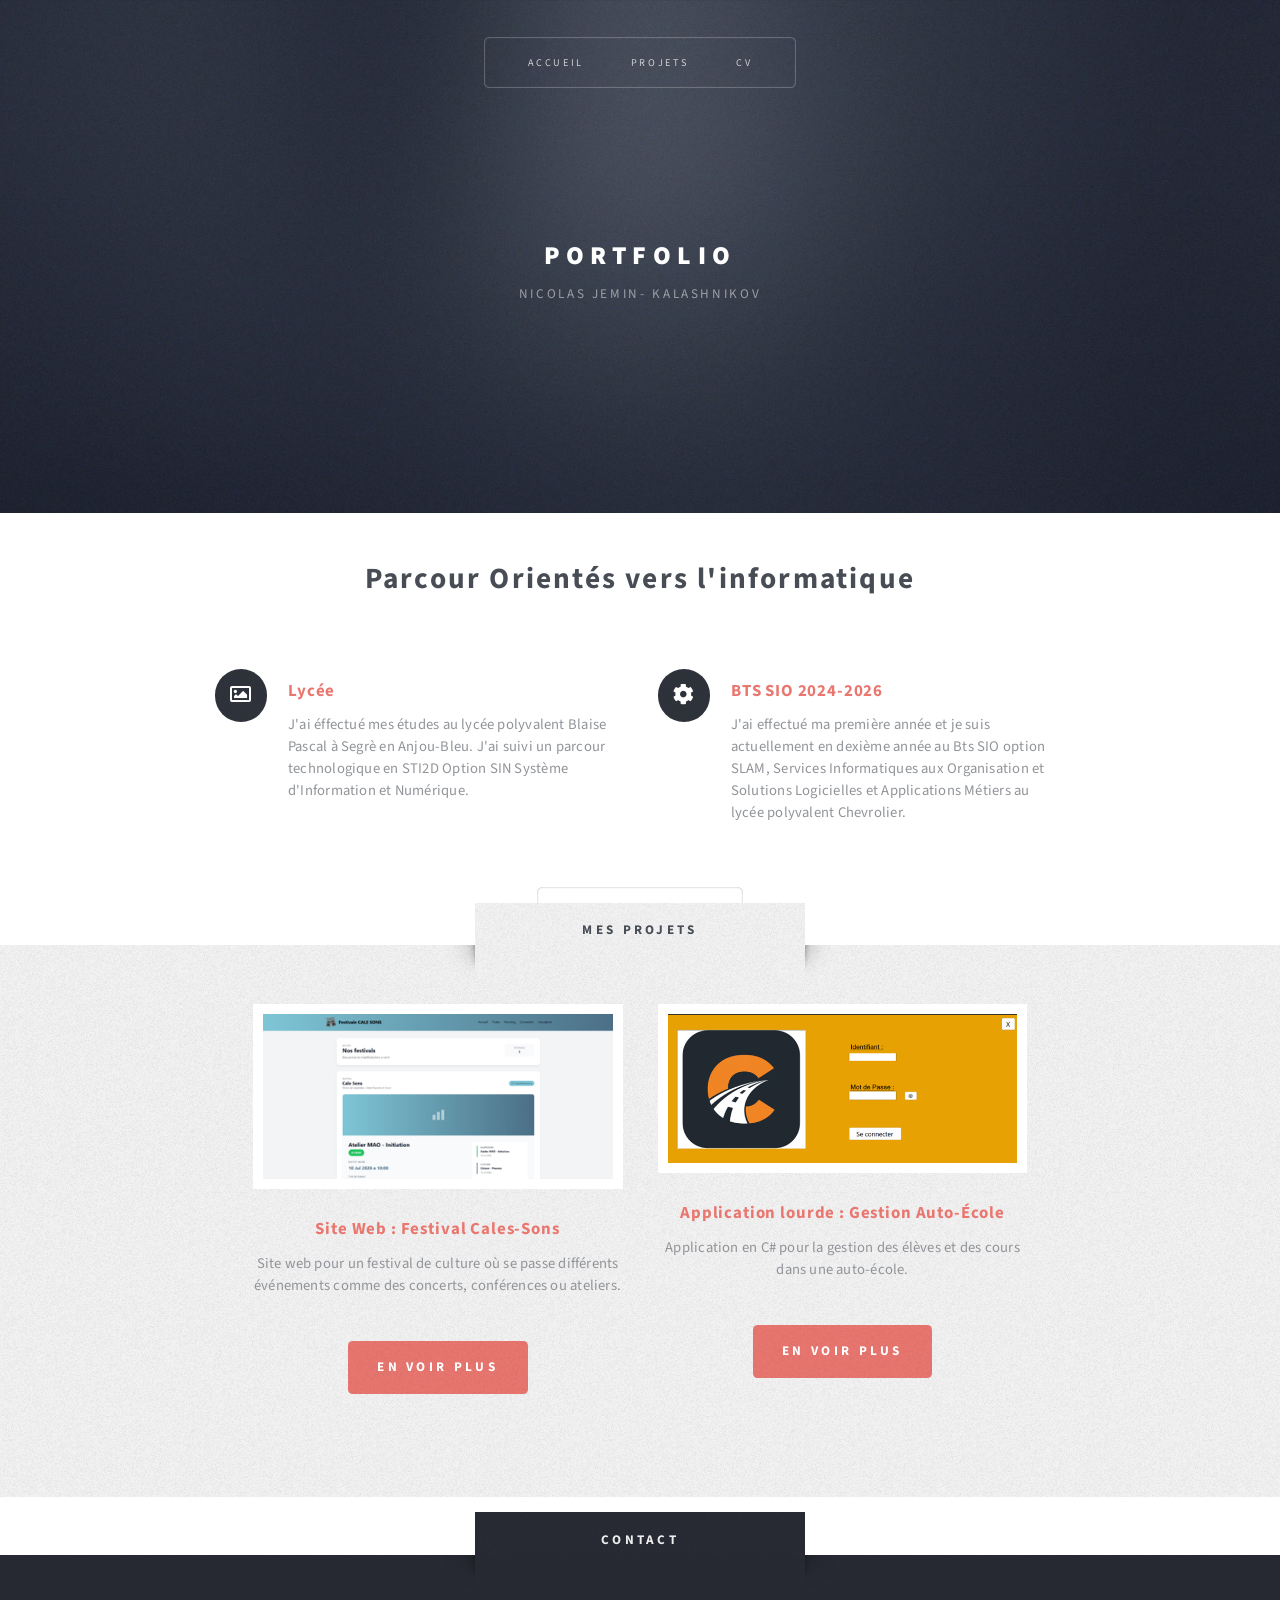
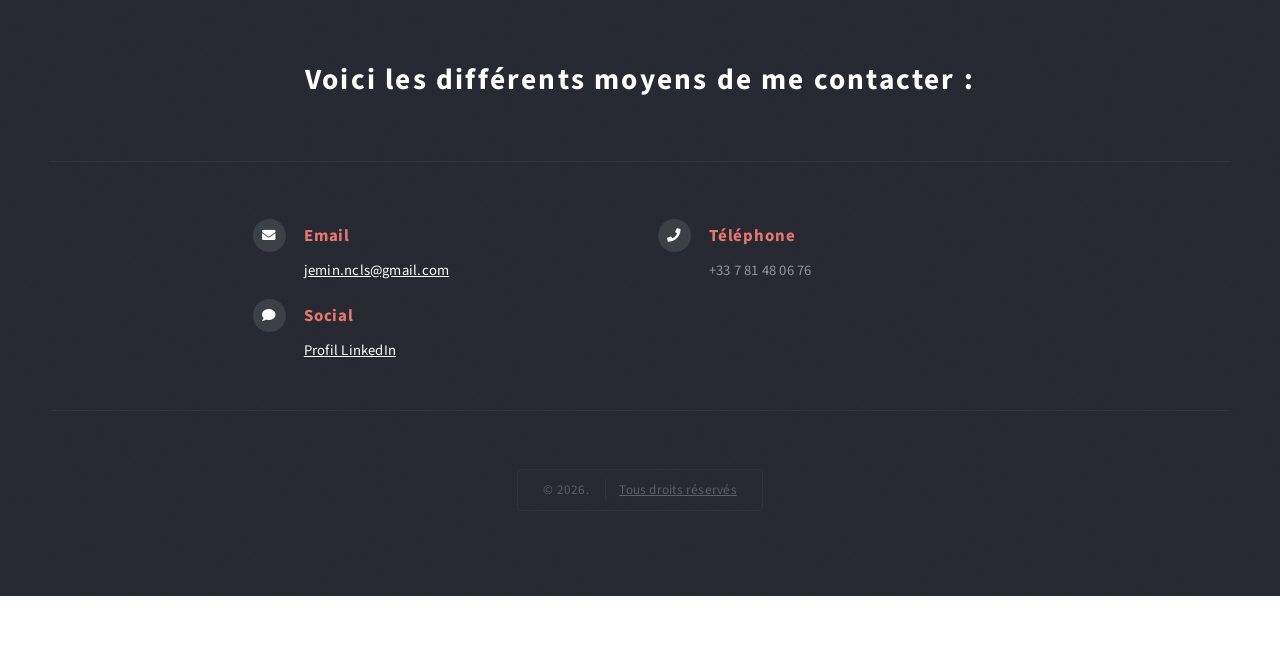
<file: index.html>
<!DOCTYPE HTML>
<html>
	<!-- HEAD - Métadonnées et ressources -->
	<head>
		<!-- Titre de la page -->
		<title>Portfolio</title>
		<!-- Encodage UTF-8 -->
		<meta charset="utf-8" />
		<!-- Feuille de style principale -->
		<link rel="stylesheet" href="assets/css/main.css" />
	</head>
	<body class="homepage is-preload">
		<div id="page-wrapper">

			<!-- HEADER - En-tête principal du site -->
				<section id="header" class="wrapper">

					<!-- LOGO - Titre et sous-titre du site -->
						<div id="logo">
							<h1><a href="index.html">Portfolio</a></h1>
							<p>Nicolas Jemin- Kalashnikov</p>
						</div>

					<!-- NAV - Barre de navigation principale avec menu déroulant -->
						<nav id="nav">
							<ul>
								<li class="current"><a href="index.html">Accueil</a></li>
								<li class="current"><a href="Projet.html">Projets</a></li>
								<li class="current"><a href="CV.html">CV</a></li>
							</ul>
						</nav>

				</section>

					<!-- FEATURES - Grille de 6 fonctionnalités en 2 colonnes -->
							<section id="features">
								<header class="style1">
									<h2>Parcour Orientés vers l'informatique</h2>
								</header>
								<div class="feature-list">
									<div class="row">
										<div class="col-6 col-12-medium">
											<section>
												<h3 class="icon fa-image">Lycée </h3>
												<p>J'ai éffectué mes études au lycée polyvalent Blaise Pascal à Segrè en Anjou-Bleu. J'ai suivi un parcour technologique en STI2D Option SIN Système d'Information et Numérique.</p>
											</section>
										</div>
										<div class="col-6 col-12-medium">
											<section>
												<h3 class="icon solid fa-cog">BTS SIO  2024-2026</h3>
												<p>J'ai effectué ma première année et je suis actuellement en dexième année au Bts SIO option SLAM, Services Informatiques aux Organisation et Solutions Logicielles et Applications Métiers au lycée polyvalent Chevrolier.</p>
											</section>
										</div>
									</div>
								</div>
								<ul class="actions special">
									<li><a href="CV.html" class="button style2 large">Lien vers CV</a></li>
								</ul>
							</section>

					</div>
				</section>

			<!-- HIGHLIGHTS SECTION - Section d'approbations/témoignages avec 2 colonnes -->
			 				<section id="highlights" class="wrapper style3">
					<div class="title">Mes Projets</div>
					<div class="container">
						<div class="row aln-center">
							<div class="col-4 col-12-medium">
								<section class="highlight">
									<a href="#" class="image featured"><img src="images/Image site festivake Cales-sons.png" alt="Festival Cales-Sons" /></a>
									<h3><a href="#">Site Web : Festival Cales-Sons</a></h3>
									<p>Site web pour un festival de culture où se passe différents événements comme des concerts, conférences ou ateliers.</p>
									<ul class="actions">
										<li><a href="Projet.html" class="button style1">En voir plus</a></li>
									</ul>
								</section>
							</div>
							<div class="col-4 col-12-medium">
								<section class="highlight">
									<a href="#" class="image featured"><img src="images/ApplicationCDS49png.png" alt="Festival Cales-Sons" /></a>
										<h3><a href="#">Application lourde : Gestion Auto-École</a></h3>
										<p>Application en C# pour la gestion des élèves et des cours dans une auto-école.</p>
										<ul class="actions">
											<li><a href="Projet.html" class="button style1">En voir plus</a></li>
										</ul>
								</section>
							</div>
						</div>
					</div>
				</section>

			<!-- FOOTER SECTION - Pied de page avec formulaire de contact et informations de contact -->
				<section id="footer" class="wrapper style4">
					<div class="title">Contact</div>
					<div class="container">
						
						<header class="style1">
							<h2>Voici les différents moyens de me contacter :</h2>
						</header>

						<div class="row aln-center">
							
							<div class="col-8 col-12-medium">
								
								<section class="feature-list small">
									<div class="row">
										
										<div class="col-6 col-12-small">
											<section>
												<h3 class="icon solid fa-envelope">Email</h3>
												<p>
													<a href="mailto:jemin.ncls@gmail.com">jemin.ncls@gmail.com</a>
												</p>
												<h3 class="icon solid fa-comment">Social</h3>
												<p>
													<a href="https://www.linkedin.com/in/nicolas-jemin-1128933a9/" target="_blank">Profil LinkedIn</a>
												</p>
											</section>
										</div>

										<div class="col-6 col-12-small">
											<section>
												<h3 class="icon solid fa-phone">Téléphone</h3>
												<p>
													+33 7 81 48 06 76
												</p>
											</section>
										</div>

									</div>
								</section>

							</div>
						</div>

						<div id="copyright" style="text-align: center;">
							<ul>
								<li>&copy; 2026.</li>
								<li><a href="#">Tous droits réservés</a></li>
							</ul>
						</div>
				</section>
			</div>
<!-- SCRIPTS - Fichiers JavaScript -->
		<!-- jQuery principal -->
		<script src="assets/js/jquery.min.js"></script>
		<!-- Plugin jQuery Dropotron (menus déroulants) -->
		<script src="assets/js/jquery.dropotron.min.js"></script>
		<!-- Utilitaires du navigateur -->
		<script src="assets/js/browser.min.js"></script>
		<!-- Gestion des points de rupture responsive -->
		<script src="assets/js/breakpoints.min.js"></script>
		<!-- Fonctions utilitaires générales -->
		<script src="assets/js/util.js"></script>
		<!-- Script principal du site -->
			<script src="assets/js/main.js"></script>
	</body>
</html>
</file>
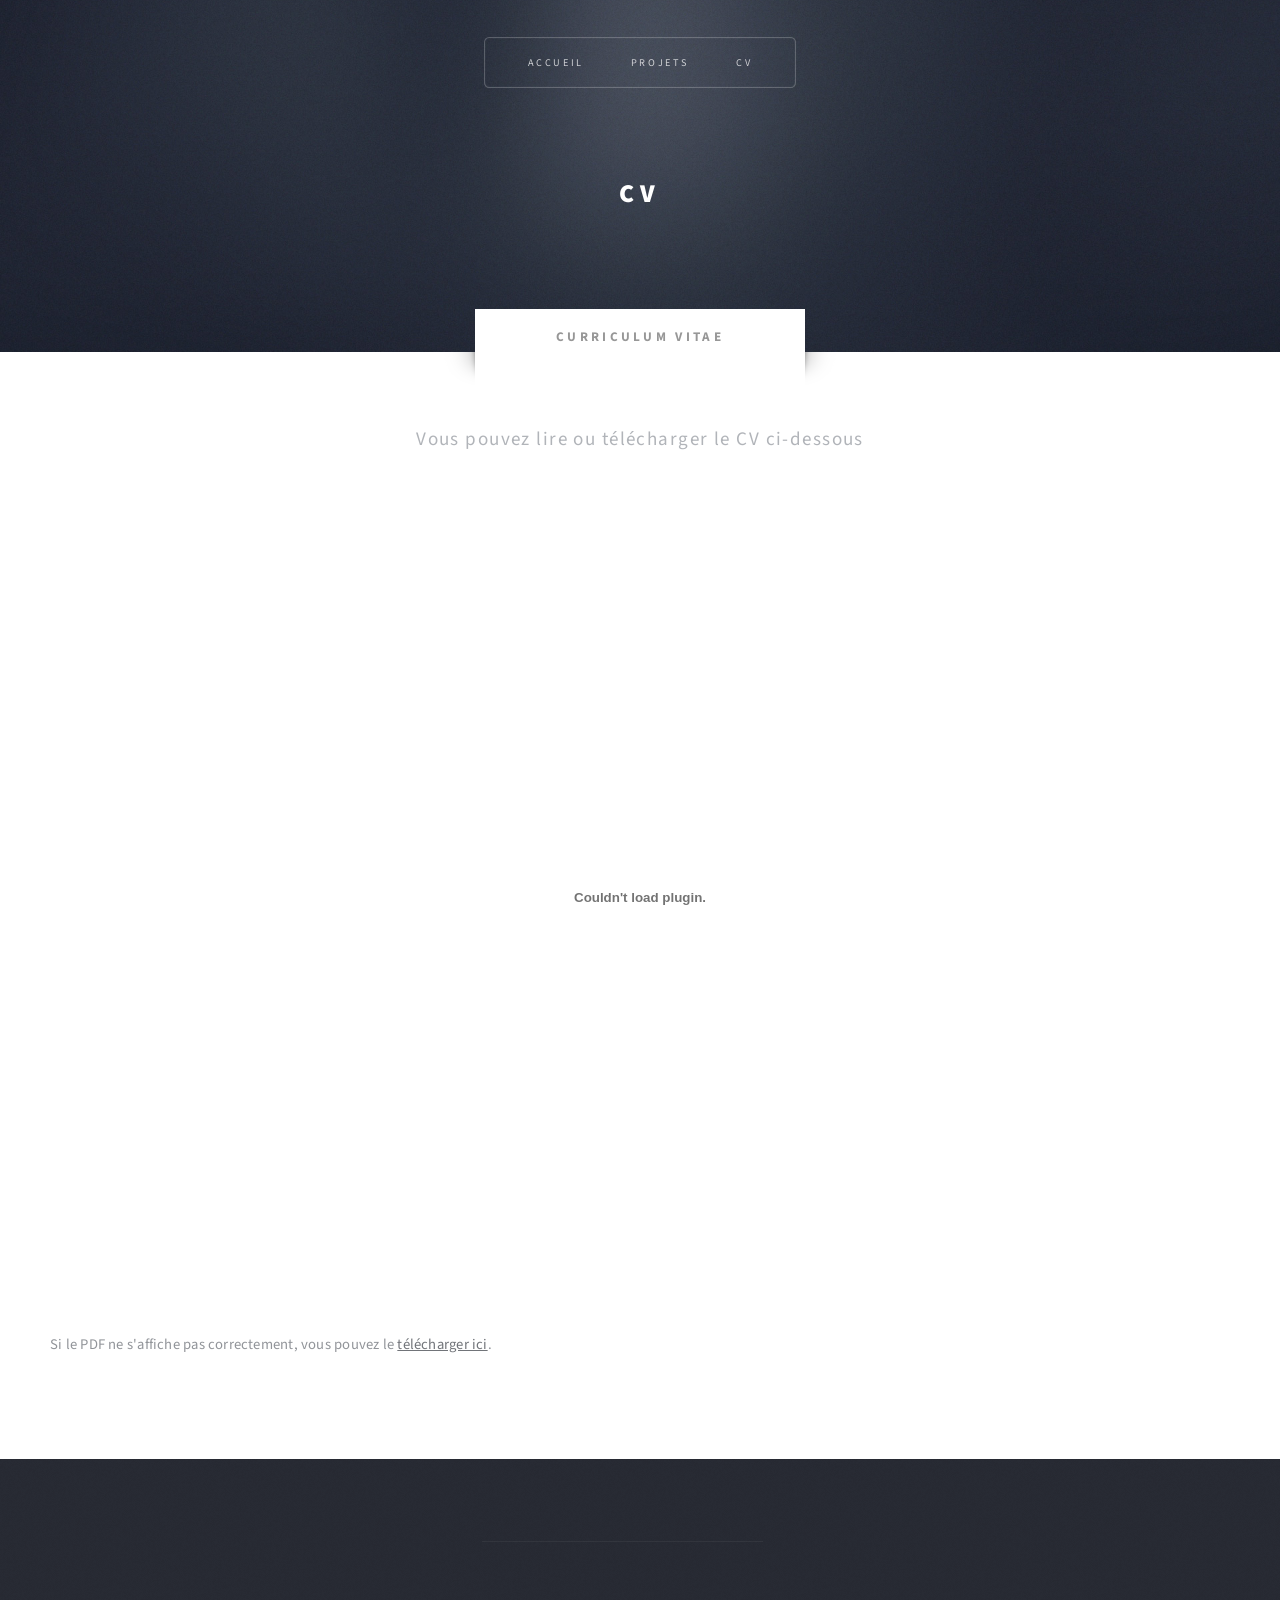
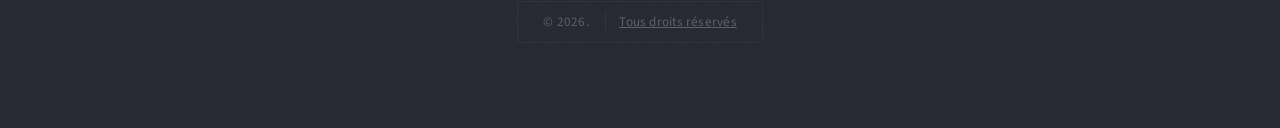
<file: CV.html>
<!DOCTYPE HTML>
<html>
	<head>
		<title>CV</title>
		<meta charset="utf-8" />
		<meta name="viewport" content="width=device-width, initial-scale=1, user-scalable=no" />
		<link rel="stylesheet" href="assets/css/main.css" />
	</head>
	<body class="no-sidebar is-preload">
		<div id="page-wrapper">

			<!-- Header -->
				<section id="header" class="wrapper">

					<!-- Logo -->
						<div id="logo">
							<h1><a href="index.html">CV</a></h1>
						</div>

					<!-- Nav -->
						<nav id="nav">
							<ul>
								<li class="current"><a href="index.html">Accueil</a></li>
								<li class="current"><a href="Projet.html">Projets</a></li>
								<li class="current"><a href="CV.html">CV</a></li>
							</ul>
						</nav>

				</section>

			<!-- Main -->
				<div id="main" class="wrapper style2">
					<div class="title">Curriculum Vitae</div>
					<div class="container">

						<div id="content">
							<article class="box post">
								<header class="style1">
									<p>Vous pouvez lire ou télécharger le CV ci-dessous</p>
								</header>
								
								<div class="image featured">
									<embed src="PDF/Cv Professionnel .pdf" type="application/pdf" width="100%" height="800px" />
								</div>
								
								<p>Si le PDF ne s'affiche pas correctement, vous pouvez le <a href="PDF/Cv Professionnel .pdf" target="_blank">télécharger ici</a>.</p>
							</article>
						</div>

					</div>
				</div>


			<!-- Footer -->
				<section id="footer" class="wrapper style4">
					<div class="container">
						<div class="row aln-center">
							<div id="copyright" style="text-align: center;">
							<ul>
								<li>&copy; 2026.</li>
								<li><a href="#">Tous droits réservés</a></li>
							</ul>
						   </div>
						</div>
					</div>
				</section>

		</div>

		<!-- Scripts -->
			<script src="assets/js/jquery.min.js"></script>
			<script src="assets/js/jquery.dropotron.min.js"></script>
			<script src="assets/js/browser.min.js"></script>
			<script src="assets/js/breakpoints.min.js"></script>
			<script src="assets/js/util.js"></script>
			<script src="assets/js/main.js"></script>

	</body>
</html>
</file>
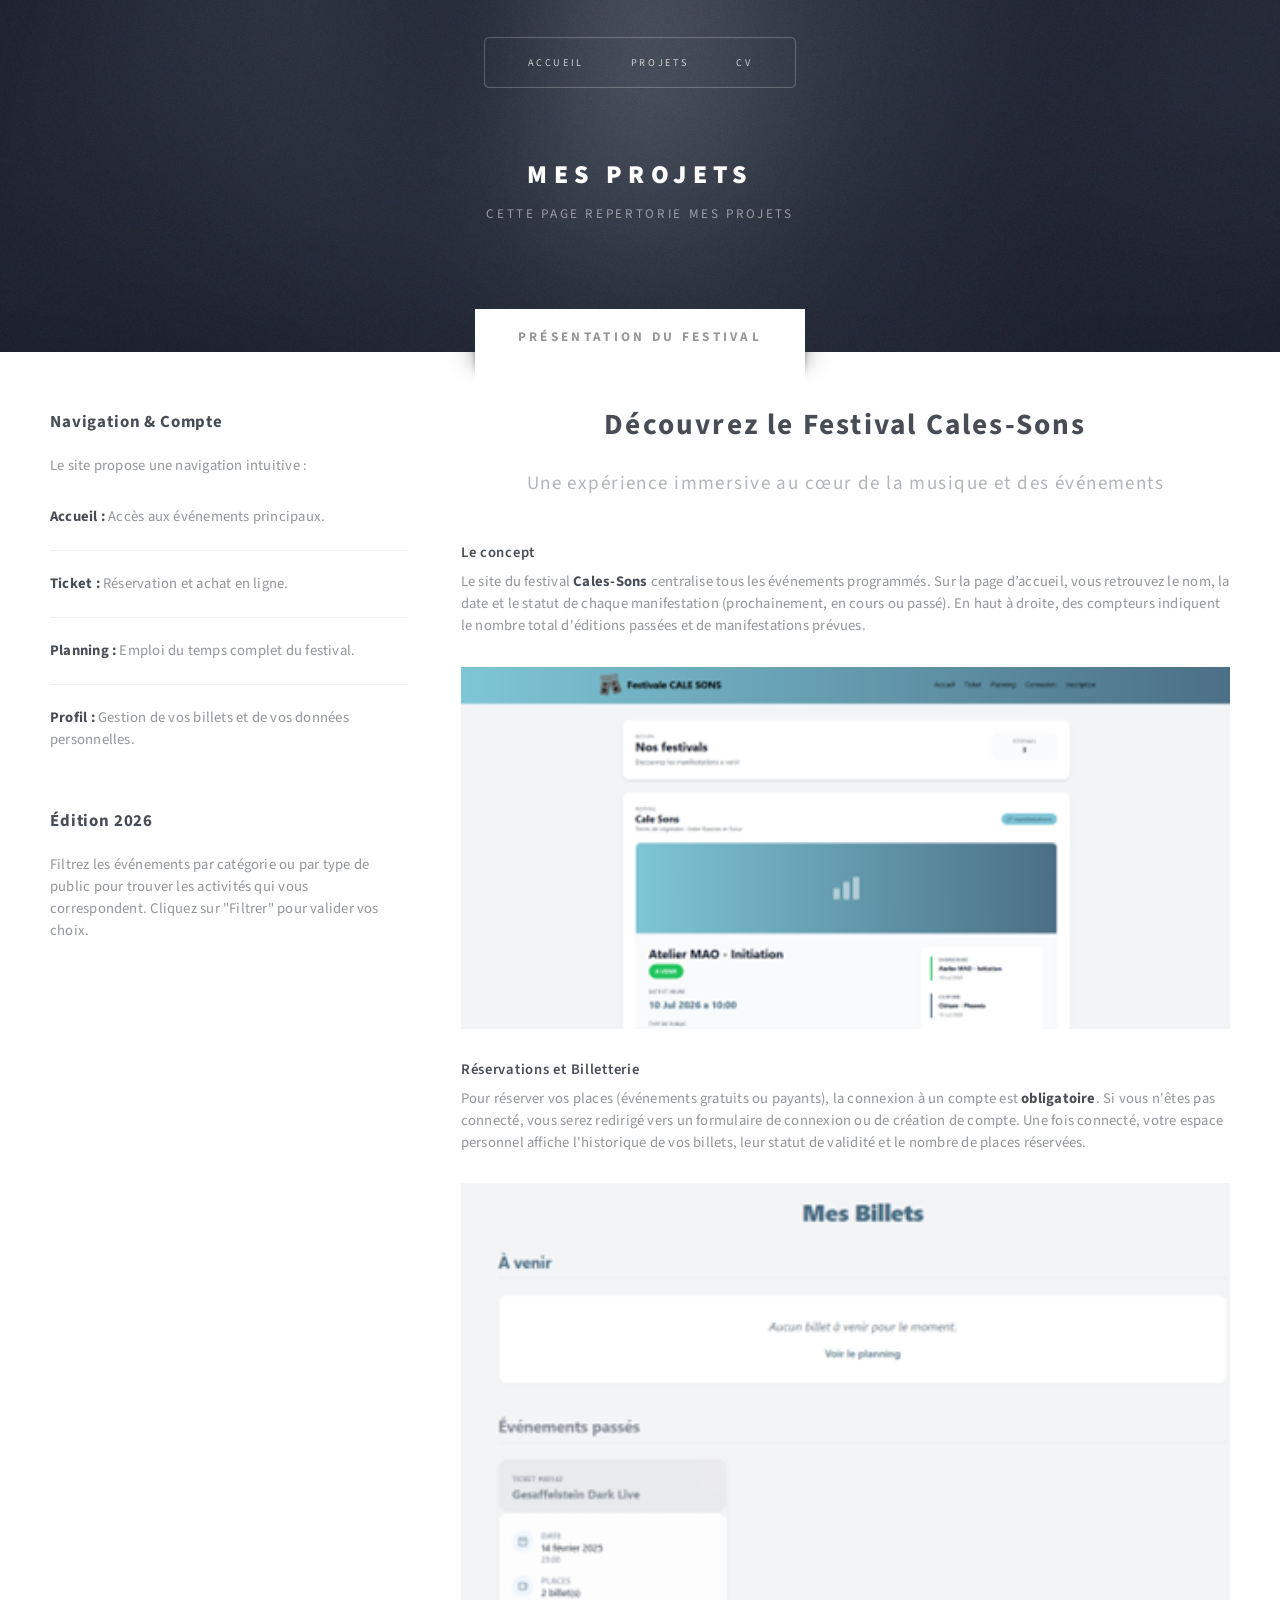
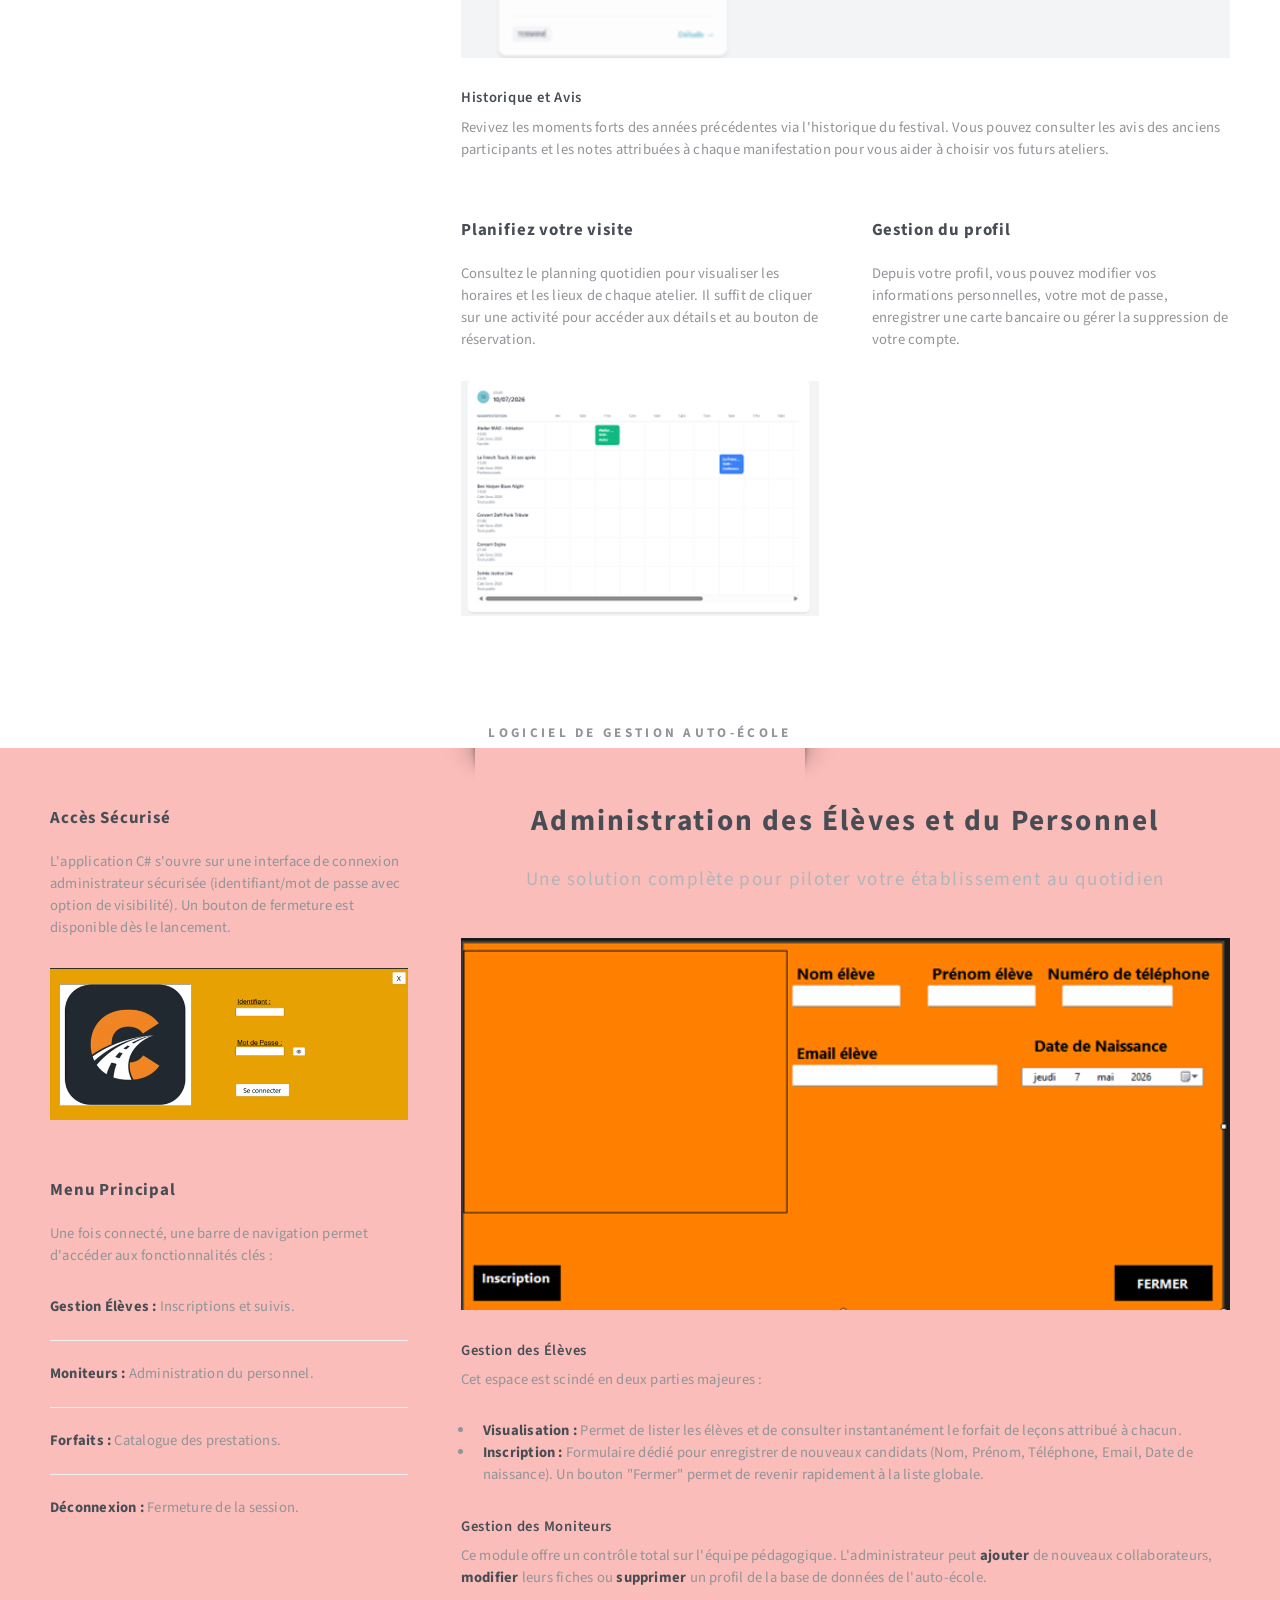
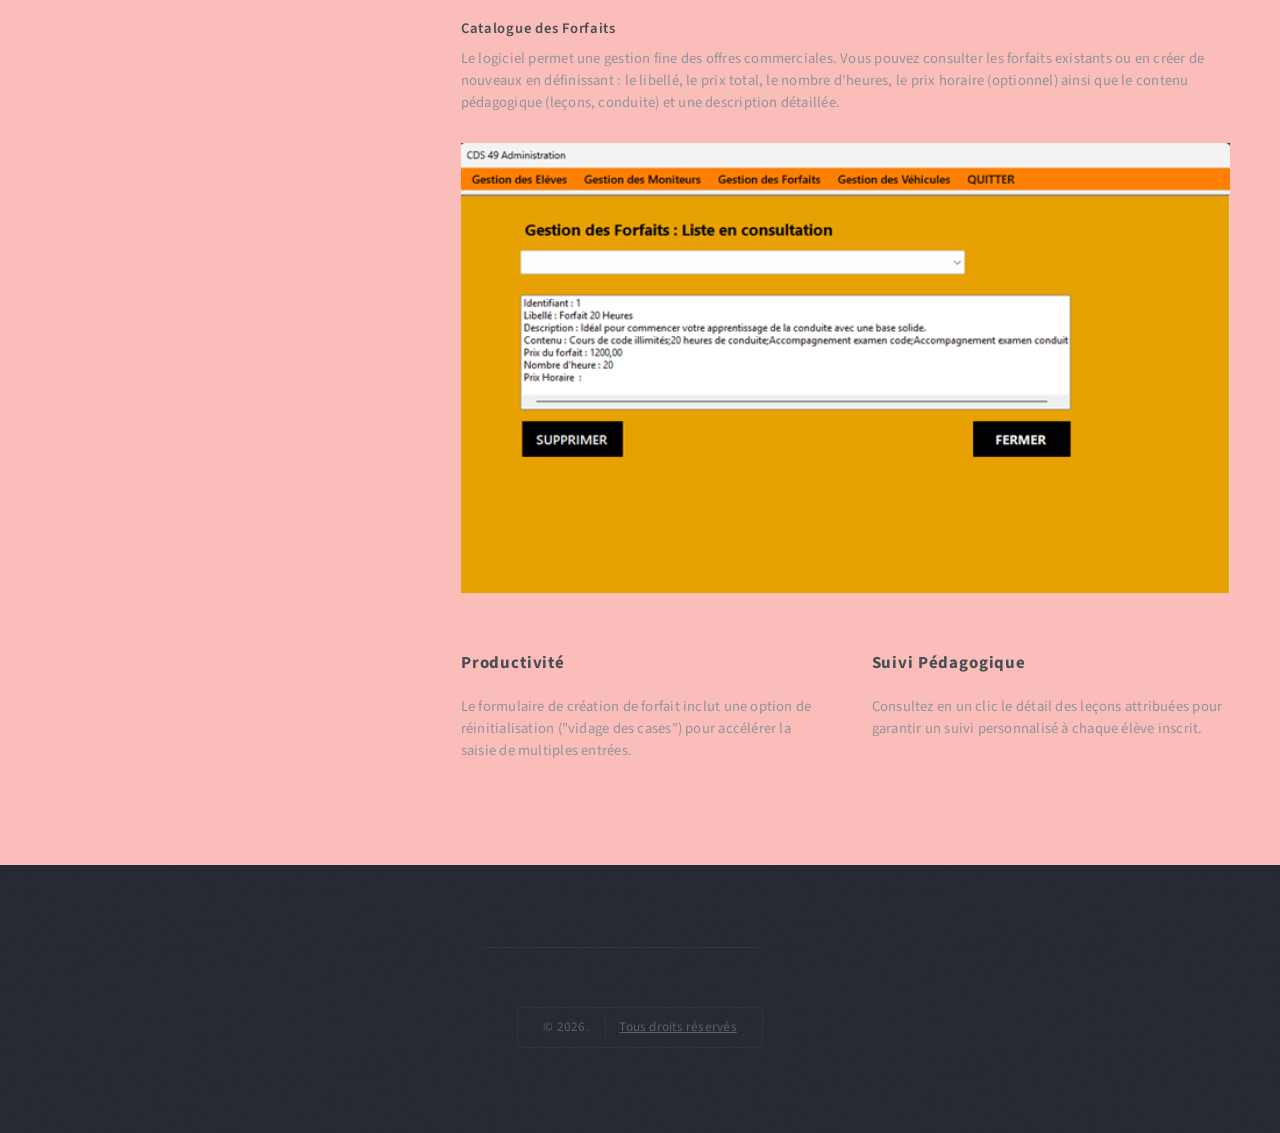
<file: Projet.html>
<!DOCTYPE HTML>
<html>
	<head>
		<title>Projets</title>
		<meta charset="utf-8" />
		<meta name="viewport" content="width=device-width, initial-scale=1, user-scalable=no" />
		<link rel="stylesheet" href="assets/css/main.css" />
	</head>
	<body class="left-sidebar is-preload">
		<div id="page-wrapper">

			<!-- Header -->
				<section id="header" class="wrapper">

					<!-- Logo -->
						<div id="logo">
							<h1><a href="index.html">Mes Projets</a></h1>
							<p>Cette page repertorie mes projets</p>
						</div>

					<!-- Nav -->
						<nav id="nav">
							<ul>
								<li class="current"><a href="index.html">Accueil</a></li>
								<li class="current"><a href="Projet.html">Projets</a></li>
								<li class="current"><a href="CV.html">CV</a></li>
							</ul>
						</nav>

				</section>

			<section id="main" class="wrapper style2">
				<div class="title">Présentation du Festival</div>
				<div class="container">
					<div class="row gtr-150">
						<div class="col-4 col-12-medium">

							<div id="sidebar">
								<section class="box">
									<header>
										<h2>Navigation & Compte</h2>
									</header>
									<p>Le site propose une navigation intuitive :</p>
									<ul class="style2">
										<li><strong>Accueil :</strong> Accès aux événements principaux.</li>
										<li><strong>Ticket :</strong> Réservation et achat en ligne.</li>
										<li><strong>Planning :</strong> Emploi du temps complet du festival.</li>
										<li><strong>Profil :</strong> Gestion de vos billets et de vos données personnelles.</li>
								</section>
								
								<section class="box">
									<header>
										<h2>Édition 2026</h2>
									</header>
									<p>Filtrez les événements par catégorie ou par type de public pour trouver les activités qui vous correspondent. Cliquez sur "Filtrer" pour valider vos choix.</p>
								</section>
							</div>

						</div>
						<div class="col-8 col-12-medium imp-medium">

							<div id="content">
								<article class="box post">
									<header class="style1">
										<h2>Découvrez le Festival Cales-Sons</h2>
										<p>Une expérience immersive au cœur de la musique et des événements</p>
									</header>
									
									<h3>Le concept</h3>
									<p>Le site du festival <strong>Cales-Sons</strong> centralise tous les événements programmés. Sur la page d’accueil, vous retrouvez le nom, la date et le statut de chaque manifestation (prochainement, en cours ou passé). En haut à droite, des compteurs indiquent le nombre total d'éditions passées et de manifestations prévues.</p>
										<a href="#" class="image featured">
										<img src="images/Image site festivake Cales-sons.png" alt="Festival Cales-Sons" /></a>

									<h3>Réservations et Billetterie</h3>
									<p>Pour réserver vos places (événements gratuits ou payants), la connexion à un compte est <strong>obligatoire</strong>. Si vous n'êtes pas connecté, vous serez redirigé vers un formulaire de connexion ou de création de compte. Une fois connecté, votre espace personnel affiche l'historique de vos billets, leur statut de validité et le nombre de places réservées.</p>
									  <a href="#" class="image featured">
												<img src="images/Tickets.png" alt="Festival Cales-Sons" />
											</a>
									
									<h3>Historique et Avis</h3>
									<p>Revivez les moments forts des années précédentes via l'historique du festival. Vous pouvez consulter les avis des anciens participants et les notes attribuées à chaque manifestation pour vous aider à choisir vos futurs ateliers.</p>
								</article>

								<div class="row gtr-150">
									<div class="col-6 col-12-small">
										<section class="box">
											<header>
												<h2>Planifiez votre visite</h2>
											</header>
											<p>Consultez le planning quotidien pour visualiser les horaires et les lieux de chaque atelier. Il suffit de cliquer sur une activité pour accéder aux détails et au bouton de réservation.</p>
											<a href="#" class="image featured">
												<img src="images/Planning.png" alt="Festival Cales-Sons" />
											</a>
										</section>
									</div>
									<div class="col-6 col-12-small">
										<section class="box">
											<header>
												<h2>Gestion du profil</h2>
											</header>
											<p>Depuis votre profil, vous pouvez modifier vos informations personnelles, votre mot de passe, enregistrer une carte bancaire ou gérer la suppression de votre compte.</p>
										</section>
									</div>
								</div>
							</div>
						</div>
					</div>
				</div>
			</section>


			<section id="main" class="wrapper style21">
				<div class="title">Logiciel de Gestion Auto-École</div>
				<div class="container">
					<div class="row gtr-150">
						<div class="col-4 col-12-medium">

							<div id="sidebar">
								<section class="box">
									<header>
										<h2>Accès Sécurisé</h2>
									</header>
									<p>L'application C# s'ouvre sur une interface de connexion administrateur sécurisée (identifiant/mot de passe avec option de visibilité). Un bouton de fermeture est disponible dès le lancement.</p>
								     <a href="#" class="image featured">
												<img src="images/ApplicationCDS49png.png" alt="Festival Cales-Sons" />
											</a>
								
								</section>
								
								<section class="box">
									<header>
										<h2>Menu Principal</h2>
									</header>
									<p>Une fois connecté, une barre de navigation permet d'accéder aux fonctionnalités clés :</p>
									<ul class="style2">
										<li><strong>Gestion Élèves :</strong> Inscriptions et suivis.</li>
										<li><strong>Moniteurs :</strong> Administration du personnel.</li>
										<li><strong>Forfaits :</strong> Catalogue des prestations.</li>
										<li><strong>Déconnexion :</strong> Fermeture de la session.</li>
									</ul>
								</section>
							</div>

						</div>
						<div class="col-8 col-12-medium imp-medium">

							<div id="content">
								<article class="box post">
									<header class="style1">
										<h2>Administration des Élèves et du Personnel</h2>
										<p>Une solution complète pour piloter votre établissement au quotidien</p>
									</header>
									<a href="#" class="image featured">
										<img src="images/ENregistrementElevepng.png" alt="Interface de gestion" />
									</a>
									
									<h3>Gestion des Élèves</h3>
									<p>Cet espace est scindé en deux parties majeures :
									<ul>
										<li><strong>Visualisation :</strong> Permet de lister les élèves et de consulter instantanément le forfait de leçons attribué à chacun.</li>
										<li><strong>Inscription :</strong> Formulaire dédié pour enregistrer de nouveaux candidats (Nom, Prénom, Téléphone, Email, Date de naissance). Un bouton "Fermer" permet de revenir rapidement à la liste globale.</li>
									</ul>
									</p>
									
									<h3>Gestion des Moniteurs</h3>
									<p>Ce module offre un contrôle total sur l'équipe pédagogique. L'administrateur peut <strong>ajouter</strong> de nouveaux collaborateurs, <strong>modifier</strong> leurs fiches ou <strong>supprimer</strong> un profil de la base de données de l'auto-école.</p>

									<h3>Catalogue des Forfaits</h3>
									<p>Le logiciel permet une gestion fine des offres commerciales. Vous pouvez consulter les forfaits existants ou en créer de nouveaux en définissant : le libellé, le prix total, le nombre d'heures, le prix horaire (optionnel) ainsi que le contenu pédagogique (leçons, conduite) et une description détaillée.</p>
										<a href="#" class="image featured">
												<img src="images/GestionForfait.png" alt="section gestion forfait" />
											</a>
								
								</article>

								<div class="row gtr-150">
									<div class="col-6 col-12-small">
										<section class="box">
											<header>
												<h2>Productivité</h2>
											</header>
											<p>Le formulaire de création de forfait inclut une option de réinitialisation ("vidage des cases") pour accélérer la saisie de multiples entrées.</p>
										</section>
									</div>
									<div class="col-6 col-12-small">
										<section class="box">
											<header>
												<h2>Suivi Pédagogique</h2>
											</header>
											<p>Consultez en un clic le détail des leçons attribuées pour garantir un suivi personnalisé à chaque élève inscrit.</p>
										</section>
									</div>
								</div>
							</div>
						</div>
					</div>
				</div>
			</section>


			<!-- Footer -->
				<section id="footer" class="wrapper style4">
					<div class="container">
						<div class="row aln-center">
							<div id="copyright" style="text-align: center;">
							<ul>
								<li>&copy; 2026.</li>
								<li><a href="#">Tous droits réservés</a></li>
							</ul>
						   </div>
						</div>
					</div>
				</section>

		</div>

		<!-- Scripts -->
			<script src="assets/js/jquery.min.js"></script>
			<script src="assets/js/jquery.dropotron.min.js"></script>
			<script src="assets/js/browser.min.js"></script>
			<script src="assets/js/breakpoints.min.js"></script>
			<script src="assets/js/util.js"></script>
			<script src="assets/js/main.js"></script>

	</body>
</html>
</file>
<file: assets/css/main.css>
@import url("fontawesome-all.min.css");
@import url("https://fonts.googleapis.com/css?family=Source+Sans+Pro:400,400italic,700,900");

/*
	Escape Velocity by HTML5 UP
	html5up.net | @ajlkn
	Free for personal and commercial use under the CCA 3.0 license (html5up.net/license)
*/

html, body, div, span, applet, object,
iframe, h1, h2, h3, h4, h5, h6, p, blockquote,
pre, a, abbr, acronym, address, big, cite,
code, del, dfn, em, img, ins, kbd, q, s, samp,
small, strike, strong, sub, sup, tt, var, b,
u, i, center, dl, dt, dd, ol, ul, li, fieldset,
form, label, legend, table, caption, tbody,
tfoot, thead, tr, th, td, article, aside,
canvas, details, embed, figure, figcaption,
footer, header, hgroup, menu, nav, output, ruby,
section, summary, time, mark, audio, video {
	margin: 0;
	padding: 0;
	border: 0;
	font-size: 100%;
	font: inherit;
	vertical-align: baseline;}

article, aside, details, figcaption, figure,
footer, header, hgroup, menu, nav, section {
	display: block;}

body {
	line-height: 1;
}

ol, ul {
	list-style: none;
}

blockquote, q {
	quotes: none;
}

	blockquote:before, blockquote:after, q:before, q:after {
		content: '';
		content: none;
	}

table {
	border-collapse: collapse;
	border-spacing: 0;
}

body {
	-webkit-text-size-adjust: none;
}

mark {
	background-color: transparent;
	color: inherit;
}

input::-moz-focus-inner {
	border: 0;
	padding: 0;
}

input, select, textarea {
	-moz-appearance: none;
	-webkit-appearance: none;
	-ms-appearance: none;
	appearance: none;
}

/* Basic */

	@-ms-viewport {
		width: device-width;
	}

	html {
		box-sizing: border-box;
	}

	*, *:before, *:after {
		box-sizing: inherit;
	}

	body.is-preload *, body.is-preload *:before, body.is-preload *:after {
		-moz-animation: none !important;
		-webkit-animation: none !important;
		-ms-animation: none !important;
		animation: none !important;
		-moz-transition: none !important;
		-webkit-transition: none !important;
		-ms-transition: none !important;
		transition: none !important;
	}

	body, input, textarea, select {
		font-family: 'Source Sans Pro', sans-serif;
		font-weight: 400;
		color: #919499;
		font-size: 14pt;
		line-height: 1.75em;
		letter-spacing: 0.025em;
	}

	h1, h2, h3, h4, h5, h6 {
		font-weight: 700;
		color: #484d55;
	}

		h1 a, h2 a, h3 a, h4 a, h5 a, h6 a {
			color: inherit;
			text-decoration: none;
		}

	a {
		-moz-transition: color .25s ease-in-out;
		-webkit-transition: color .25s ease-in-out;
		-ms-transition: color .25s ease-in-out;
		transition: color .25s ease-in-out;
		text-decoration: underline;
		color: #717479;
	}

		a:hover {
			text-decoration: none;
		}

	strong, b {
		font-weight: 700;
		color: #484d55;
	}

	blockquote {
		border-left: solid 0.5em #ddd;
		padding: 1em 0 1em 2em;
		font-style: italic;
	}

	em, i {
		font-style: italic;
	}

	hr {
		border: 0;
		border-top: solid 1px #ddd;
		margin: 2em 0 2em 0;
	}

	sub {
		position: relative;
		top: 0.5em;
		font-size: 0.8em;
	}

	sup {
		position: relative;
		top: -0.5em;
		font-size: 0.8em;
	}

	.nobr {
		white-space: nowrap;
	}

	br.clear {
		clear: both;
	}

	p, ul, ol, dl, table, blockquote, form {
		margin-bottom: 2em;
	}

/* Container */

	.container {
		margin: 0 auto;
		max-width: 100%;
		width: 68em;
	}

		@media screen and (max-width: 1680px) {

			.container {
				width: 70em;
			}

		}

		@media screen and (max-width: 1280px) {

			.container {
				width: calc(100% - 100px);
			}

		}

		@media screen and (max-width: 980px) {

			.container {
				width: calc(100% - 100px);
			}

		}

		@media screen and (max-width: 736px) {

			.container {
				width: calc(100% - 40px);
			}

		}

/* Row */

	.row {
		display: flex;
		flex-wrap: wrap;
		box-sizing: border-box;
		align-items: stretch;
	}

		.row > * {
			box-sizing: border-box;
		}

		.row.gtr-uniform > * > :last-child {
			margin-bottom: 0;
		}

		.row.aln-left {
			justify-content: flex-start;
		}

		.row.aln-center {
			justify-content: center;
		}

		.row.aln-right {
			justify-content: flex-end;
		}

		.row.aln-top {
			align-items: flex-start;
		}

		.row.aln-middle {
			align-items: center;
		}

		.row.aln-bottom {
			align-items: flex-end;
		}

		.row > .imp {
			order: -1;
		}

		.row > .col-1 {
			width: 8.33333%;
		}

		.row > .off-1 {
			margin-left: 8.33333%;
		}

		.row > .col-2 {
			width: 16.66667%;
		}

		.row > .off-2 {
			margin-left: 16.66667%;
		}

		.row > .col-3 {
			width: 25%;
		}

		.row > .off-3 {
			margin-left: 25%;
		}

		.row > .col-4 {
			width: 33.33333%;
		}

		.row > .off-4 {
			margin-left: 33.33333%;
		}

		.row > .col-5 {
			width: 41.66667%;
		}

		.row > .off-5 {
			margin-left: 41.66667%;
		}

		.row > .col-6 {
			width: 50%;
		}

		.row > .off-6 {
			margin-left: 50%;
		}

		.row > .col-7 {
			width: 58.33333%;
		}

		.row > .off-7 {
			margin-left: 58.33333%;
		}

		.row > .col-8 {
			width: 66.66667%;
		}

		.row > .off-8 {
			margin-left: 66.66667%;
		}

		.row > .col-9 {
			width: 75%;
		}

		.row > .off-9 {
			margin-left: 75%;
		}

		.row > .col-10 {
			width: 83.33333%;
		}

		.row > .off-10 {
			margin-left: 83.33333%;
		}

		.row > .col-11 {
			width: 91.66667%;
		}

		.row > .off-11 {
			margin-left: 91.66667%;
		}

		.row > .col-12 {
			width: 100%;
		}

		.row > .off-12 {
			margin-left: 100%;
		}

		.row.gtr-0 {
			margin-top: 0px;
			margin-left: 0px;
		}

			.row.gtr-0 > * {
				padding: 0px 0 0 0px;
			}

			.row.gtr-0.gtr-uniform {
				margin-top: 0px;
			}

				.row.gtr-0.gtr-uniform > * {
					padding-top: 0px;
				}

		.row.gtr-25 {
			margin-top: -12.5px;
			margin-left: -12.5px;
		}

			.row.gtr-25 > * {
				padding: 12.5px 0 0 12.5px;
			}

			.row.gtr-25.gtr-uniform {
				margin-top: -12.5px;
			}

				.row.gtr-25.gtr-uniform > * {
					padding-top: 12.5px;
				}

		.row.gtr-50 {
			margin-top: -25px;
			margin-left: -25px;
		}

			.row.gtr-50 > * {
				padding: 25px 0 0 25px;
			}

			.row.gtr-50.gtr-uniform {
				margin-top: -25px;
			}

				.row.gtr-50.gtr-uniform > * {
					padding-top: 25px;
				}

		.row {
			margin-top: -50px;
			margin-left: -50px;
		}

			.row > * {
				padding: 50px 0 0 50px;
			}

			.row.gtr-uniform {
				margin-top: -50px;
			}

				.row.gtr-uniform > * {
					padding-top: 50px;
				}

		.row.gtr-150 {
			margin-top: -75px;
			margin-left: -75px;
		}

			.row.gtr-150 > * {
				padding: 75px 0 0 75px;
			}

			.row.gtr-150.gtr-uniform {
				margin-top: -75px;
			}

				.row.gtr-150.gtr-uniform > * {
					padding-top: 75px;
				}

		.row.gtr-200 {
			margin-top: -100px;
			margin-left: -100px;
		}

			.row.gtr-200 > * {
				padding: 100px 0 0 100px;
			}

			.row.gtr-200.gtr-uniform {
				margin-top: -100px;
			}

				.row.gtr-200.gtr-uniform > * {
					padding-top: 100px;
				}

		@media screen and (max-width: 1680px) {

			.row {
				display: flex;
				flex-wrap: wrap;
				box-sizing: border-box;
				align-items: stretch;
			}

				.row > * {
					box-sizing: border-box;
				}

				.row.gtr-uniform > * > :last-child {
					margin-bottom: 0;
				}

				.row.aln-left {
					justify-content: flex-start;
				}

				.row.aln-center {
					justify-content: center;
				}

				.row.aln-right {
					justify-content: flex-end;
				}

				.row.aln-top {
					align-items: flex-start;
				}

				.row.aln-middle {
					align-items: center;
				}

				.row.aln-bottom {
					align-items: flex-end;
				}

				.row > .imp-xlarge {
					order: -1;
				}

				.row > .col-1-xlarge {
					width: 8.33333%;
				}

				.row > .off-1-xlarge {
					margin-left: 8.33333%;
				}

				.row > .col-2-xlarge {
					width: 16.66667%;
				}

				.row > .off-2-xlarge {
					margin-left: 16.66667%;
				}

				.row > .col-3-xlarge {
					width: 25%;
				}

				.row > .off-3-xlarge {
					margin-left: 25%;
				}

				.row > .col-4-xlarge {
					width: 33.33333%;
				}

				.row > .off-4-xlarge {
					margin-left: 33.33333%;
				}

				.row > .col-5-xlarge {
					width: 41.66667%;
				}

				.row > .off-5-xlarge {
					margin-left: 41.66667%;
				}

				.row > .col-6-xlarge {
					width: 50%;
				}

				.row > .off-6-xlarge {
					margin-left: 50%;
				}

				.row > .col-7-xlarge {
					width: 58.33333%;
				}

				.row > .off-7-xlarge {
					margin-left: 58.33333%;
				}

				.row > .col-8-xlarge {
					width: 66.66667%;
				}

				.row > .off-8-xlarge {
					margin-left: 66.66667%;
				}

				.row > .col-9-xlarge {
					width: 75%;
				}

				.row > .off-9-xlarge {
					margin-left: 75%;
				}

				.row > .col-10-xlarge {
					width: 83.33333%;
				}

				.row > .off-10-xlarge {
					margin-left: 83.33333%;
				}

				.row > .col-11-xlarge {
					width: 91.66667%;
				}

				.row > .off-11-xlarge {
					margin-left: 91.66667%;
				}

				.row > .col-12-xlarge {
					width: 100%;
				}

				.row > .off-12-xlarge {
					margin-left: 100%;
				}

				.row.gtr-0 {
					margin-top: 0px;
					margin-left: 0px;
				}

					.row.gtr-0 > * {
						padding: 0px 0 0 0px;
					}

					.row.gtr-0.gtr-uniform {
						margin-top: 0px;
					}

						.row.gtr-0.gtr-uniform > * {
							padding-top: 0px;
						}

				.row.gtr-25 {
					margin-top: -12.5px;
					margin-left: -12.5px;
				}

					.row.gtr-25 > * {
						padding: 12.5px 0 0 12.5px;
					}

					.row.gtr-25.gtr-uniform {
						margin-top: -12.5px;
					}

						.row.gtr-25.gtr-uniform > * {
							padding-top: 12.5px;
						}

				.row.gtr-50 {
					margin-top: -25px;
					margin-left: -25px;
				}

					.row.gtr-50 > * {
						padding: 25px 0 0 25px;
					}

					.row.gtr-50.gtr-uniform {
						margin-top: -25px;
					}

						.row.gtr-50.gtr-uniform > * {
							padding-top: 25px;
						}

				.row {
					margin-top: -50px;
					margin-left: -50px;
				}

					.row > * {
						padding: 50px 0 0 50px;
					}

					.row.gtr-uniform {
						margin-top: -50px;
					}

						.row.gtr-uniform > * {
							padding-top: 50px;
						}

				.row.gtr-150 {
					margin-top: -75px;
					margin-left: -75px;
				}

					.row.gtr-150 > * {
						padding: 75px 0 0 75px;
					}

					.row.gtr-150.gtr-uniform {
						margin-top: -75px;
					}

						.row.gtr-150.gtr-uniform > * {
							padding-top: 75px;
						}

				.row.gtr-200 {
					margin-top: -100px;
					margin-left: -100px;
				}

					.row.gtr-200 > * {
						padding: 100px 0 0 100px;
					}

					.row.gtr-200.gtr-uniform {
						margin-top: -100px;
					}

						.row.gtr-200.gtr-uniform > * {
							padding-top: 100px;
						}

		}

		@media screen and (max-width: 1280px) {

			.row {
				display: flex;
				flex-wrap: wrap;
				box-sizing: border-box;
				align-items: stretch;
			}

				.row > * {
					box-sizing: border-box;
				}

				.row.gtr-uniform > * > :last-child {
					margin-bottom: 0;
				}

				.row.aln-left {
					justify-content: flex-start;
				}

				.row.aln-center {
					justify-content: center;
				}

				.row.aln-right {
					justify-content: flex-end;
				}

				.row.aln-top {
					align-items: flex-start;
				}

				.row.aln-middle {
					align-items: center;
				}

				.row.aln-bottom {
					align-items: flex-end;
				}

				.row > .imp-large {
					order: -1;
				}

				.row > .col-1-large {
					width: 8.33333%;
				}

				.row > .off-1-large {
					margin-left: 8.33333%;
				}

				.row > .col-2-large {
					width: 16.66667%;
				}

				.row > .off-2-large {
					margin-left: 16.66667%;
				}

				.row > .col-3-large {
					width: 25%;
				}

				.row > .off-3-large {
					margin-left: 25%;
				}

				.row > .col-4-large {
					width: 33.33333%;
				}

				.row > .off-4-large {
					margin-left: 33.33333%;
				}

				.row > .col-5-large {
					width: 41.66667%;
				}

				.row > .off-5-large {
					margin-left: 41.66667%;
				}

				.row > .col-6-large {
					width: 50%;
				}

				.row > .off-6-large {
					margin-left: 50%;
				}

				.row > .col-7-large {
					width: 58.33333%;
				}

				.row > .off-7-large {
					margin-left: 58.33333%;
				}

				.row > .col-8-large {
					width: 66.66667%;
				}

				.row > .off-8-large {
					margin-left: 66.66667%;
				}

				.row > .col-9-large {
					width: 75%;
				}

				.row > .off-9-large {
					margin-left: 75%;
				}

				.row > .col-10-large {
					width: 83.33333%;
				}

				.row > .off-10-large {
					margin-left: 83.33333%;
				}

				.row > .col-11-large {
					width: 91.66667%;
				}

				.row > .off-11-large {
					margin-left: 91.66667%;
				}

				.row > .col-12-large {
					width: 100%;
				}

				.row > .off-12-large {
					margin-left: 100%;
				}

				.row.gtr-0 {
					margin-top: 0px;
					margin-left: 0px;
				}

					.row.gtr-0 > * {
						padding: 0px 0 0 0px;
					}

					.row.gtr-0.gtr-uniform {
						margin-top: 0px;
					}

						.row.gtr-0.gtr-uniform > * {
							padding-top: 0px;
						}

				.row.gtr-25 {
					margin-top: -8.75px;
					margin-left: -8.75px;
				}

					.row.gtr-25 > * {
						padding: 8.75px 0 0 8.75px;
					}

					.row.gtr-25.gtr-uniform {
						margin-top: -8.75px;
					}

						.row.gtr-25.gtr-uniform > * {
							padding-top: 8.75px;
						}

				.row.gtr-50 {
					margin-top: -17.5px;
					margin-left: -17.5px;
				}

					.row.gtr-50 > * {
						padding: 17.5px 0 0 17.5px;
					}

					.row.gtr-50.gtr-uniform {
						margin-top: -17.5px;
					}

						.row.gtr-50.gtr-uniform > * {
							padding-top: 17.5px;
						}

				.row {
					margin-top: -35px;
					margin-left: -35px;
				}

					.row > * {
						padding: 35px 0 0 35px;
					}

					.row.gtr-uniform {
						margin-top: -35px;
					}

						.row.gtr-uniform > * {
							padding-top: 35px;
						}

				.row.gtr-150 {
					margin-top: -52.5px;
					margin-left: -52.5px;
				}

					.row.gtr-150 > * {
						padding: 52.5px 0 0 52.5px;
					}

					.row.gtr-150.gtr-uniform {
						margin-top: -52.5px;
					}

						.row.gtr-150.gtr-uniform > * {
							padding-top: 52.5px;
						}

				.row.gtr-200 {
					margin-top: -70px;
					margin-left: -70px;
				}

					.row.gtr-200 > * {
						padding: 70px 0 0 70px;
					}

					.row.gtr-200.gtr-uniform {
						margin-top: -70px;
					}

						.row.gtr-200.gtr-uniform > * {
							padding-top: 70px;
						}

		}

		@media screen and (max-width: 980px) {

			.row {
				display: flex;
				flex-wrap: wrap;
				box-sizing: border-box;
				align-items: stretch;
			}

				.row > * {
					box-sizing: border-box;
				}

				.row.gtr-uniform > * > :last-child {
					margin-bottom: 0;
				}

				.row.aln-left {
					justify-content: flex-start;
				}

				.row.aln-center {
					justify-content: center;
				}

				.row.aln-right {
					justify-content: flex-end;
				}

				.row.aln-top {
					align-items: flex-start;
				}

				.row.aln-middle {
					align-items: center;
				}

				.row.aln-bottom {
					align-items: flex-end;
				}

				.row > .imp-medium {
					order: -1;
				}

				.row > .col-1-medium {
					width: 8.33333%;
				}

				.row > .off-1-medium {
					margin-left: 8.33333%;
				}

				.row > .col-2-medium {
					width: 16.66667%;
				}

				.row > .off-2-medium {
					margin-left: 16.66667%;
				}

				.row > .col-3-medium {
					width: 25%;
				}

				.row > .off-3-medium {
					margin-left: 25%;
				}

				.row > .col-4-medium {
					width: 33.33333%;
				}

				.row > .off-4-medium {
					margin-left: 33.33333%;
				}

				.row > .col-5-medium {
					width: 41.66667%;
				}

				.row > .off-5-medium {
					margin-left: 41.66667%;
				}

				.row > .col-6-medium {
					width: 50%;
				}

				.row > .off-6-medium {
					margin-left: 50%;
				}

				.row > .col-7-medium {
					width: 58.33333%;
				}

				.row > .off-7-medium {
					margin-left: 58.33333%;
				}

				.row > .col-8-medium {
					width: 66.66667%;
				}

				.row > .off-8-medium {
					margin-left: 66.66667%;
				}

				.row > .col-9-medium {
					width: 75%;
				}

				.row > .off-9-medium {
					margin-left: 75%;
				}

				.row > .col-10-medium {
					width: 83.33333%;
				}

				.row > .off-10-medium {
					margin-left: 83.33333%;
				}

				.row > .col-11-medium {
					width: 91.66667%;
				}

				.row > .off-11-medium {
					margin-left: 91.66667%;
				}

				.row > .col-12-medium {
					width: 100%;
				}

				.row > .off-12-medium {
					margin-left: 100%;
				}

				.row.gtr-0 {
					margin-top: 0px;
					margin-left: 0px;
				}

					.row.gtr-0 > * {
						padding: 0px 0 0 0px;
					}

					.row.gtr-0.gtr-uniform {
						margin-top: 0px;
					}

						.row.gtr-0.gtr-uniform > * {
							padding-top: 0px;
						}

				.row.gtr-25 {
					margin-top: -12.5px;
					margin-left: -12.5px;
				}

					.row.gtr-25 > * {
						padding: 12.5px 0 0 12.5px;
					}

					.row.gtr-25.gtr-uniform {
						margin-top: -12.5px;
					}

						.row.gtr-25.gtr-uniform > * {
							padding-top: 12.5px;
						}

				.row.gtr-50 {
					margin-top: -25px;
					margin-left: -25px;
				}

					.row.gtr-50 > * {
						padding: 25px 0 0 25px;
					}

					.row.gtr-50.gtr-uniform {
						margin-top: -25px;
					}

						.row.gtr-50.gtr-uniform > * {
							padding-top: 25px;
						}

				.row {
					margin-top: -50px;
					margin-left: -50px;
				}

					.row > * {
						padding: 50px 0 0 50px;
					}

					.row.gtr-uniform {
						margin-top: -50px;
					}

						.row.gtr-uniform > * {
							padding-top: 50px;
						}

				.row.gtr-150 {
					margin-top: -75px;
					margin-left: -75px;
				}

					.row.gtr-150 > * {
						padding: 75px 0 0 75px;
					}

					.row.gtr-150.gtr-uniform {
						margin-top: -75px;
					}

						.row.gtr-150.gtr-uniform > * {
							padding-top: 75px;
						}

				.row.gtr-200 {
					margin-top: -100px;
					margin-left: -100px;
				}

					.row.gtr-200 > * {
						padding: 100px 0 0 100px;
					}

					.row.gtr-200.gtr-uniform {
						margin-top: -100px;
					}

						.row.gtr-200.gtr-uniform > * {
							padding-top: 100px;
						}

		}

		@media screen and (max-width: 736px) {

			.row {
				display: flex;
				flex-wrap: wrap;
				box-sizing: border-box;
				align-items: stretch;
			}

				.row > * {
					box-sizing: border-box;
				}

				.row.gtr-uniform > * > :last-child {
					margin-bottom: 0;
				}

				.row.aln-left {
					justify-content: flex-start;
				}

				.row.aln-center {
					justify-content: center;
				}

				.row.aln-right {
					justify-content: flex-end;
				}

				.row.aln-top {
					align-items: flex-start;
				}

				.row.aln-middle {
					align-items: center;
				}

				.row.aln-bottom {
					align-items: flex-end;
				}

				.row > .imp-small {
					order: -1;
				}

				.row > .col-1-small {
					width: 8.33333%;
				}

				.row > .off-1-small {
					margin-left: 8.33333%;
				}

				.row > .col-2-small {
					width: 16.66667%;
				}

				.row > .off-2-small {
					margin-left: 16.66667%;
				}

				.row > .col-3-small {
					width: 25%;
				}

				.row > .off-3-small {
					margin-left: 25%;
				}

				.row > .col-4-small {
					width: 33.33333%;
				}

				.row > .off-4-small {
					margin-left: 33.33333%;
				}

				.row > .col-5-small {
					width: 41.66667%;
				}

				.row > .off-5-small {
					margin-left: 41.66667%;
				}

				.row > .col-6-small {
					width: 50%;
				}

				.row > .off-6-small {
					margin-left: 50%;
				}

				.row > .col-7-small {
					width: 58.33333%;
				}

				.row > .off-7-small {
					margin-left: 58.33333%;
				}

				.row > .col-8-small {
					width: 66.66667%;
				}

				.row > .off-8-small {
					margin-left: 66.66667%;
				}

				.row > .col-9-small {
					width: 75%;
				}

				.row > .off-9-small {
					margin-left: 75%;
				}

				.row > .col-10-small {
					width: 83.33333%;
				}

				.row > .off-10-small {
					margin-left: 83.33333%;
				}

				.row > .col-11-small {
					width: 91.66667%;
				}

				.row > .off-11-small {
					margin-left: 91.66667%;
				}

				.row > .col-12-small {
					width: 100%;
				}

				.row > .off-12-small {
					margin-left: 100%;
				}

				.row.gtr-0 {
					margin-top: 0px;
					margin-left: 0px;
				}

					.row.gtr-0 > * {
						padding: 0px 0 0 0px;
					}

					.row.gtr-0.gtr-uniform {
						margin-top: 0px;
					}

						.row.gtr-0.gtr-uniform > * {
							padding-top: 0px;
						}

				.row.gtr-25 {
					margin-top: -7.5px;
					margin-left: -7.5px;
				}

					.row.gtr-25 > * {
						padding: 7.5px 0 0 7.5px;
					}

					.row.gtr-25.gtr-uniform {
						margin-top: -7.5px;
					}

						.row.gtr-25.gtr-uniform > * {
							padding-top: 7.5px;
						}

				.row.gtr-50 {
					margin-top: -15px;
					margin-left: -15px;
				}

					.row.gtr-50 > * {
						padding: 15px 0 0 15px;
					}

					.row.gtr-50.gtr-uniform {
						margin-top: -15px;
					}

						.row.gtr-50.gtr-uniform > * {
							padding-top: 15px;
						}

				.row {
					margin-top: -30px;
					margin-left: -30px;
				}

					.row > * {
						padding: 30px 0 0 30px;
					}

					.row.gtr-uniform {
						margin-top: -30px;
					}

						.row.gtr-uniform > * {
							padding-top: 30px;
						}

				.row.gtr-150 {
					margin-top: -45px;
					margin-left: -45px;
				}

					.row.gtr-150 > * {
						padding: 45px 0 0 45px;
					}

					.row.gtr-150.gtr-uniform {
						margin-top: -45px;
					}

						.row.gtr-150.gtr-uniform > * {
							padding-top: 45px;
						}

				.row.gtr-200 {
					margin-top: -60px;
					margin-left: -60px;
				}

					.row.gtr-200 > * {
						padding: 60px 0 0 60px;
					}

					.row.gtr-200.gtr-uniform {
						margin-top: -60px;
					}

						.row.gtr-200.gtr-uniform > * {
							padding-top: 60px;
						}

		}

/* Section/Article */

	section,
	article {
		margin: 0 0 4em 0;
	}

	section > :last-child,
	article > :last-child,
	section:last-child,
	article:last-child {
		margin-bottom: 0;
	}

	header.style1 {
		text-align: center;
		padding: 3em 0 3em 0;
	}

		header.style1 h2 {
			font-weight: 700;
			font-size: 2em;
			letter-spacing: 0.075em;
			line-height: 1.5em;
		}

		header.style1 p {
			color: #b1b4b9;
			display: block;
			margin: 1.15em 0 0 0;
			font-size: 1.3em;
			letter-spacing: 0.075em;
			line-height: 1.5em;
		}

/* Table */

	table {
		width: 100%;
	}

		table.default {
			width: 100%;
		}

			table.default tbody tr:nth-child(2n+2) {
				background: #f4f4f4;
			}

			table.default td {
				padding: 0.5em 1em 0.5em 1em;
			}

			table.default th {
				text-align: left;
				font-weight: 400;
				padding: 0.5em 1em 0.5em 1em;
			}

			table.default thead {
				background: #484d55;
				color: #fff;
			}

			table.default tfoot {
				background: #eee;
			}

/* Form */

	form label {
		display: block;
		font-weight: 700;
		color: #484d55;
		margin: 0.25em 0 0.5em 0;
	}

	form input[type="text"],
	form input[type="email"],
	form input[type="password"],
	form select,
	form textarea {
		-moz-transition: all .25s ease-in-out;
		-webkit-transition: all .25s ease-in-out;
		-ms-transition: all .25s ease-in-out;
		transition: all .25s ease-in-out;
		-webkit-appearance: none;
		display: block;
		border: 0;
		background: #eee;
		box-shadow: inset 0px 0px 1px 0px #a0a1a7;
		border-radius: 0.35em;
		width: 100%;
		padding: 0.75em 1em 0.75em 1em;
	}

		form input[type="text"]:focus,
		form input[type="email"]:focus,
		form input[type="password"]:focus,
		form select:focus,
		form textarea:focus {
			background: #f8f8f8;
		}

	form input[type="text"],
	form input[type="email"]
	input[type="password"] {
		line-height: 1em;
	}

	form select {
		line-height: 1em;
	}

	form textarea {
		min-height: 8em;
	}

	form ul.actions {
		margin-top: 0;
	}

	form ::-webkit-input-placeholder {
		color: #555 !important;
		font-style: italic;
		line-height: 1.35em;
	}

	form :-moz-placeholder {
		color: #555 !important;
		font-style: italic;
	}

	form ::-moz-placeholder {
		color: #555 !important;
		font-style: italic;
	}

	form :-ms-input-placeholder {
		color: #555 !important;
		font-style: italic;
	}

	form ::-moz-focus-inner {
		border: 0;
	}

/* Image */

	.image {
		display: inline-block;
	}

		.image img {
			display: block;
			width: 100%;
		}

		.image.fit {
			display: block;
			width: 100%;
		}

		.image.left {
			float: left;
			margin: 0 2em 2em 0;
		}

		.image.centered {
			display: block;
			margin: 0 0 2em 0;
		}

			.image.centered img {
				margin: 0 auto;
				width: auto;
			}

		.image.featured {
			display: block;
			width: 100%;
			margin: 0 0 2em 0;
		}

/* Button */

	input[type="button"],
	input[type="submit"],
	input[type="reset"],
	button,
	.button {
		-moz-transition: all .25s ease-in-out;
		-webkit-transition: all .25s ease-in-out;
		-ms-transition: all .25s ease-in-out;
		transition: all .25s ease-in-out;
		display: inline-block;
		background: #444;
		text-align: center;
		text-transform: uppercase;
		font-weight: 700;
		letter-spacing: 0.25em;
		text-decoration: none;
		border-radius: 0.35em;
		border: 0;
		outline: 0;
		cursor: pointer;
		padding: 0 2.25em 0 2.25em;
		font-size: 0.9em;
		min-width: 12em;
		height: 4em;
		line-height: 4em;
	}

		input[type="button"]:hover,
		input[type="submit"]:hover,
		input[type="reset"]:hover,
		button:hover,
		.button:hover {
			background-color: #f98780;
		}

		input[type="button"].large,
		input[type="submit"].large,
		input[type="reset"].large,
		button.large,
		.button.large {
			font-size: 1em;
			min-width: 14em;
		}

		input[type="button"].style1,
		input[type="submit"].style1,
		input[type="reset"].style1,
		button.style1,
		.button.style1 {
			background: #e97770 url("images/overlay.png");
			color: #fff;
		}

			input[type="button"].style1:hover,
			input[type="submit"].style1:hover,
			input[type="reset"].style1:hover,
			button.style1:hover,
			.button.style1:hover {
				background-color: #f98780;
			}

			input[type="button"].style1:active,
			input[type="submit"].style1:active,
			input[type="reset"].style1:active,
			button.style1:active,
			.button.style1:active {
				background-color: #d96760;
			}

		input[type="button"].style2,
		input[type="submit"].style2,
		input[type="reset"].style2,
		button.style2,
		.button.style2 {
			background: none;
			color: #606167;
			box-shadow: inset 0px 0px 2px 0px #a0a1a7;
		}

			input[type="button"].style2:hover,
			input[type="submit"].style2:hover,
			input[type="reset"].style2:hover,
			button.style2:hover,
			.button.style2:hover {
				box-shadow: inset 0px 0px 2px 0px #606167;
			}

			input[type="button"].style2:active,
			input[type="submit"].style2:active,
			input[type="reset"].style2:active,
			button.style2:active,
			.button.style2:active {
				box-shadow: inset 0px 0px 2px 0px #202127;
			}

		input[type="button"].style3,
		input[type="submit"].style3,
		input[type="reset"].style3,
		button.style3,
		.button.style3 {
			background: #2f333b url("images/overlay.png");
			color: #fff;
		}

			input[type="button"].style3:hover,
			input[type="submit"].style3:hover,
			input[type="reset"].style3:hover,
			button.style3:hover,
			.button.style3:hover {
				background-color: #3f434b;
			}

			input[type="button"].style3:active,
			input[type="submit"].style3:active,
			input[type="reset"].style3:active,
			button.style3:active,
			.button.style3:active {
				background-color: #1f232b;
			}

/* List */

	ul {
		list-style: disc;
		padding-left: 1em;
	}

		ul li {
			padding-left: 0.5em;
		}

		ul.style2 {
			list-style: none;
			padding-left: 0;
		}

			ul.style2 li {
				border-top: solid 1px #eee;
				padding: 1.5em 0 0 0;
				margin: 1.5em 0 0 0;
			}

				ul.style2 li:first-child {
					border-top: 0;
					padding-top: 0;
					margin-top: 0;
				}

		ul.style3 {
			list-style: none;
			padding-left: 0;
		}

			ul.style3 li {
				border-top: solid 1px #eee;
				padding: 0.5em 0 0 0;
				margin: 0.5em 0 0 0;
			}

				ul.style3 li:first-child {
					border-top: 0;
					padding-top: 0;
					margin-top: 0;
				}

	ol {
		list-style: decimal;
		padding-left: 1.25em;
	}

		ol li {
			padding-left: 0.25em;
		}

/* Actions */

	ul.actions {
		list-style: none;
		padding-left: 0;
		margin: 3em 0 0 0;
	}

		ul.actions li {
			display: inline-block;
			margin: 0 0.75em 0 0.75em;
			padding-left: 0;
		}

			ul.actions li:first-child {
				margin-left: 0;
			}

			ul.actions li:last-child {
				margin-right: 0;
			}

		ul.actions.special {
			text-align: center;
		}

/* Feature List */

	.feature-list {
		max-width: 58em;
		margin-left: auto;
		margin-right: auto;
		position: relative;
		top: 0.75em;
	}

		.feature-list section {
			border-top: solid 1px #eee;
			padding-top: 3em;
			padding-left: 5em;
			position: relative;
		}

		@media screen and (min-width: 981px) {

			.feature-list > .row > :nth-child(-n + 2) > section {
				border-top: 0;
				padding-top: 0;
			}

		}

		.feature-list h3 {
			color: #e97770 !important;
			margin: -0.35em 0 0.75em 0;
			font-size: 1.15em;
			letter-spacing: 0.05em;
		}

			.feature-list h3:before {
				display: block;
				color: #fff;
				background: #2f333b url("images/overlay.png");
				border-radius: 2.5em;
				text-align: center;
				width: 2.5em;
				height: 2.5em;
				line-height: 2.5em;
				margin-right: 0.75em;
				position: absolute;
				left: 0;
				margin-top: -0.5em;
			}

		.feature-list.small section {
			padding-left: 3.5em;
		}

		.feature-list.small h3:before {
			font-size: 0.8em;
		}

/* Icons */

	.icon {
		text-decoration: none;
		text-decoration: none;
	}

		.icon:before {
			-moz-osx-font-smoothing: grayscale;
			-webkit-font-smoothing: antialiased;
			display: inline-block;
			font-style: normal;
			font-variant: normal;
			text-rendering: auto;
			line-height: 1;
			text-transform: none !important;
			font-family: 'Font Awesome 5 Free';
			font-weight: 400;
		}

		.icon:before {
			line-height: inherit;
			font-size: 1.25em;
		}

		.icon > .label {
			display: none;
		}

		.icon.solid:before {
			font-weight: 900;
		}

		.icon.brands:before {
			font-family: 'Font Awesome 5 Brands';
		}

/* Box */

	.box header {
		margin: 0 0 1.5em 0;
	}

		.box header.style1 {
			position: relative;
			margin: -0.5em 0 0 0;
			padding-top: 0;
		}

	.box h2 {
		margin: 0 0 0.75em 0;
		font-size: 1.15em;
		letter-spacing: 0.05em;
	}

	.box h3 {
		margin: 0 0 0.5em 0;
		font-size: 1em;
		font-weight: 600;
		letter-spacing: 0.05em;
	}

	.box.post-excerpt .image.left {
		position: relative;
		top: 0.5em;
		width: 5em;
	}

	.box.post-excerpt h3, .box.post-excerpt p {
		margin-left: 7em;
	}

/* Wrapper */

	.wrapper {
		position: relative;
		padding: 6em 0 9em 0;
	}

		.wrapper .title {
			position: absolute;
			top: 0;
			left: 50%;
			text-align: center;
			text-transform: uppercase;
			display: block;
			font-weight: 700;
			letter-spacing: 0.25em;
			font-size: 0.9em;
			width: 25em;
			height: 3.25em;
			top: -3.25em;
			line-height: 3.25em;
			margin-bottom: -3.25em;
			margin-left: -12.5em;
			padding-top: 0.5em;
		}

			.wrapper .title:before {
				content: '';
				position: absolute;
				bottom: -38px;
				left: -35px;
				width: 35px;
				height: 38px;
				background: url("images/shadow.png");
			}

			.wrapper .title:after {
				-moz-transform: scaleX(-1);
				-webkit-transform: scaleX(-1);
				-ms-transform: scaleX(-1);
				transform: scaleX(-1);
				content: '';
				position: absolute;
				bottom: -38px;
				right: -35px;
				width: 35px;
				height: 38px;
				background: url("images/shadow.png");
			}

		.wrapper.style1 {
			background: #e97770 url("images/overlay.png");
			color: #eee;
			color: rgba(255, 255, 255, 0.75);
		}

			.wrapper.style1 .title {
				background: #e97770 url("images/overlay.png");
				color: #fff;
			}

			.wrapper.style1 h1, .wrapper.style1 h2, .wrapper.style1 h3, .wrapper.style1 h4, .wrapper.style1 h5, .wrapper.style1 h6, .wrapper.style1 strong, .wrapper.style1 b, .wrapper.style1 a {
				color: #fff;
			}

		.wrapper.style2 {
			background: #fff;
		}
		.wrapper.style21 {
			background: #fabdb9 ;
		}

			.wrapper.style2 .title {
				background: #fff;
				color: #979797;
			}

		.wrapper.style3 {
			background: #f3f3f3 url("images/overlay.png");
		}

			.wrapper.style3 .title {
				background: #f3f3f3 url("images/overlay.png");
				color: #484d55;
			}

			.wrapper.style3 .image {
				border: solid 10px #fff;
			}

/* Page Wrapper */

	#page-wrapper > section {
		margin-bottom: 0;
	}

/* Header */

	#header {
		display: -moz-flex;
		display: -webkit-flex;
		display: -ms-flex;
		display: flex;
		-moz-align-items: center;
		-webkit-align-items: center;
		-ms-align-items: center;
		align-items: center;
		-moz-justify-content: center;
		-webkit-justify-content: center;
		-ms-justify-content: center;
		justify-content: center;
		position: relative;
		height: 24em;
		background: url("../../images/banner.jpg") center center;
		background-size: cover;
		padding: 0;
	}

		#header:before {
			content: '';
			position: absolute;
			top: 0;
			left: 0;
			width: 100%;
			height: 100%;
			background: url("images/overlay.png");
		}

		.homepage #header {
			height: 35em;
		}

/* Logo */

	#logo {
		width: 100%;
		text-align: center;
		position: relative;
		top: 1.5em;
	}

		#logo h1 {
			font-weight: 900;
			text-transform: uppercase;
			color: #fff;
			font-size: 2em;
			letter-spacing: 0.25em;
		}

		#logo p {
			color: #eee;
			color: rgba(255, 255, 255, 0.5);
			text-transform: uppercase;
			margin: 1.25em 0 0 0;
			display: block;
			letter-spacing: 0.2em;
			font-size: 0.9em;
		}

/* Nav */

	#nav {
		position: absolute;
		display: block;
		top: 2.5em;
		left: 0;
		width: 100%;
		text-align: center;
	}

		#nav > ul {
			display: inline-block;
			border-radius: 0.35em;
			box-shadow: inset 0px 0px 1px 1px rgba(255, 255, 255, 0.25);
			padding: 0 1.5em 0 1.5em;
		}

			#nav > ul > li {
				display: inline-block;
				text-align: center;
				padding: 0 1.5em 0 1.5em;
			}

				#nav > ul > li > ul {
					display: none;
				}

				#nav > ul > li > a, #nav > ul > li > span {
					display: block;
					color: #eee;
					color: rgba(255, 255, 255, 0.75);
					text-transform: uppercase;
					text-decoration: none;
					font-size: 0.7em;
					letter-spacing: 0.25em;
					height: 5em;
					line-height: 5em;
					-moz-transition: all .25s ease-in-out;
					-webkit-transition: all .25s ease-in-out;
					-o-transition: all .25s ease-in-out;
					-ms-transition: all .25s ease-in-out;
					transition: all .25s ease-in-out;
					outline: 0;
				}

				#nav > ul > li:hover > a {
					color: #fff;
				}

				#nav > ul > li.active > a, #nav > ul > li.active > span {
					color: #fff;
				}

	.dropotron {
		background: #222835 url("images/overlay.png");
		background-color: rgba(44, 50, 63, 0.925);
		padding: 1.25em 1em 1.25em 1em;
		border-radius: 0.35em;
		box-shadow: inset 0px 0px 1px 1px rgba(255, 255, 255, 0.25);
		min-width: 12em;
		text-align: left;
		margin-top: -1.25em;
		margin-left: -1px;
		list-style: none;
	}

		.dropotron.level-0 {
			margin-top: -1px;
			margin-left: 0;
			border-top-left-radius: 0;
			border-top-right-radius: 0;
		}

		.dropotron a, .dropotron span {
			-moz-transition: all .25s ease-in-out;
			-webkit-transition: all .25s ease-in-out;
			-ms-transition: all .25s ease-in-out;
			transition: all .25s ease-in-out;
			display: block;
			color: #eee;
			color: rgba(255, 255, 255, 0.75);
			text-transform: uppercase;
			text-decoration: none;
			font-size: 0.7em;
			letter-spacing: 0.25em;
			border-top: solid 1px rgba(255, 255, 255, 0.15);
			line-height: 3em;
		}

		.dropotron li {
			padding-left: 0;
		}

			.dropotron li:first-child a, .dropotron li:first-child span {
				border-top: 0;
			}

			.dropotron li:hover > a, .dropotron li:hover > span {
				color: #fff;
			}

/* Intro */

	#intro {
		padding-bottom: 8em;
		text-align: center;
	}

		#intro p.style1 {
			font-size: 1.5em;
			letter-spacing: 0.075em;
		}

		#intro p.style2 {
			font-weight: 700;
			color: #fff;
			border-radius: 0.35em;
			box-shadow: inset 0px 0px 1px 1px rgba(255, 255, 255, 0.25);
			font-size: 2.75em;
			letter-spacing: 0.075em;
			line-height: 1.35em;
			padding: 1em 0 1em 0;
			margin-bottom: 1em;
		}

			#intro p.style2 a {
				color: inherit;
				text-decoration: none;
			}

		#intro p.style3 {
			font-size: 1.1em;
			width: 48em;
			margin: 0 auto;
		}

/* Features */

	#features header.style1 {
		padding-bottom: 5em;
	}

	#features ul.actions {
		margin-top: 5em;
	}

/* Highlights */

	#highlights .highlight {
		text-align: center;
	}

		#highlights .highlight h3 {
			color: #e97770;
			margin: 0 0 0.75em 0;
			font-size: 1.15em;
			letter-spacing: 0.05em;
		}

/* Main */

/* Footer */

	#footer {
		background: #282b34 url("images/overlay.png");
		color: #eee;
		color: rgba(255, 255, 255, 0.5);
		padding-bottom: 6em;
	}

		#footer h1, #footer h2, #footer h3, #footer h4, #footer h5, #footer h6, #footer strong, #footer b, #footer a {
			color: #fff;
		}

		#footer hr {
			border-top-color: #333;
			border-top-color: rgba(255, 255, 255, 0.05);
		}

		#footer form input[type="text"],
		#footer form input[type="email"],
		#footer form input[type="password"],
		#footer form select,
		#footer form textarea {
			background: #ccc;
			box-shadow: none;
		}

			#footer form input[type="text"]:focus,
			#footer form input[type="email"]:focus,
			#footer form input[type="password"]:focus,
			#footer form select:focus,
			#footer form textarea:focus {
				background: #fff;
			}

		#footer input[type="button"],
		#footer input[type="submit"],
		#footer input[type="reset"],
		#footer button,
		#footer .button {
			color: #fff;
			box-shadow: inset 0px 0px 2px 0px rgba(255, 255, 255, 0.5);
		}

			#footer input[type="button"]:hover,
			#footer input[type="submit"]:hover,
			#footer input[type="reset"]:hover,
			#footer button:hover,
			#footer .button:hover {
				color: #fff;
				box-shadow: inset 0px 0px 2px 0px rgba(255, 255, 255, 0.65);
			}

			#footer input[type="button"]:active,
			#footer input[type="submit"]:active,
			#footer input[type="reset"]:active,
			#footer button:active,
			#footer .button:active {
				box-shadow: inset 0px 0px 2px 0px rgba(255, 255, 255, 0.75);
			}

			#footer input[type="button"].style2:active,
			#footer input[type="submit"].style2:active,
			#footer input[type="reset"].style2:active,
			#footer button.style2:active,
			#footer .button.style2:active {
				box-shadow: inset 0px 0px 2px 0px rgba(255, 255, 255, 0.75);
			}

		#footer .title {
			background: #282b34 url("images/overlay.png");
			color: #eee;
		}

		#footer header.style1 {
			padding-bottom: 6em;
			margin-bottom: 6em;
			border-bottom: solid 1px rgba(255, 255, 255, 0.05);
		}

			#footer header.style1 h2 {
				color: #fff;
			}

			#footer header.style1 .p {
				color: inherit;
			}

		#footer .feature-list {
			max-width: 100%;
		}

			#footer .feature-list section {
				border-top-color: rgba(255, 255, 255, 0.05);
			}

			#footer .feature-list h3:before {
				background: #3d4249 url("images/overlay.png");
			}

/* Copyright */

	#copyright {
		text-align: center;
		padding-top: 6em;
		margin-top: 6em;
		border-top: solid 1px rgba(255, 255, 255, 0.05);
	}

		#copyright ul {
			display: inline-block;
			border-radius: 0.35em;
			box-shadow: inset 0px 0px 1px 1px rgba(255, 255, 255, 0.05);
			color: #aaa;
			color: rgba(255, 255, 255, 0.25);
			padding: 0.75em 2em;
			font-size: 0.9em;
		}

			#copyright ul li {
				display: inline-block;
				margin-left: 1em;
				padding-left: 1em;
				border-left: solid 1px #333;
				border-left-color: rgba(255, 255, 255, 0.05);
			}

				#copyright ul li:first-child {
					border-left: 0;
					margin-left: 0;
					padding-left: 0;
				}

		#copyright a {
			color: inherit;
		}

			#copyright a:hover {
				color: #fff;
			}

/* XLarge */

	@media screen and (max-width: 1680px) {

		/* Basic */

			body, input, textarea, select {
				font-size: 12pt;
			}

	}

/* Large */

	@media screen and (max-width: 1280px) {

		/* Basic */

			body, input, select, textarea {
				font-size: 11pt;
				line-height: 1.5em;
				letter-spacing: 0.015em;
			}

		/* Wrapper */

			.wrapper {
				padding: 4em 0 7em 0;
			}

		/* Logo */

			#logo {
				margin-top: -0.5em !important;
			}

				#logo h1 {
					font-size: 1.75em;
				}

		/* Intro */

			#intro {
				padding-bottom: 7em;
			}

				#intro p.style1 {
					font-size: 1.25em;
				}

				#intro p.style2 {
					font-size: 2.25em;
				}

		/* Footer */

			#footer {
				padding-bottom: 4em;
			}

				#footer header.style1 {
					padding-bottom: 4em;
					margin-bottom: 4em;
					border-bottom: solid 1px rgba(255, 255, 255, 0.05);
				}

		/* Copyright */

			#copyright {
				padding-top: 4em;
				margin-top: 4em;
			}

	}

/* Medium */

	#navPanel, #titleBar {
		display: none;
	}

	@media screen and (max-width: 980px) {

		/* Section/Article */

			header br {
				display: none;
			}

		/* Form */

			form ul.actions {
				text-align: center;
			}

		/* Feature List */

			.feature-list {
				max-width: 40em;
			}

				.feature-list section {
					padding-top: 4em;
				}

				.feature-list > .row > :first-child > section {
					border-top: 0;
					padding-top: 0;
				}

		/* Nav */

			#nav {
				display: none;
			}

		/* Logo */

			#logo {
				top: 0;
			}

		/* Intro */

			#intro p.style3 {
				width: auto;
			}

		/* Highlights */

			#highlights .highlight {
				max-width: 40em;
				margin-left: auto;
				margin-right: auto;
			}

		/* Footer */

			#footer .feature-list {
				border-top: solid 1px rgba(255, 255, 255, 0.05);
				padding-top: 4em;
			}

	}

		@media screen and (max-width: 980px) and (min-width: 737px) {

				#footer .feature-list > .row > :nth-child(2) > section {
					border-top: 0;
					padding-top: 0;
				}

		}

	@media screen and (max-width: 980px) {

		/* Nav */

			#page-wrapper {
				-moz-backface-visibility: hidden;
				-webkit-backface-visibility: hidden;
				-ms-backface-visibility: hidden;
				backface-visibility: hidden;
				-moz-transition: -moz-transform 0.5s ease;
				-webkit-transition: -webkit-transform 0.5s ease;
				-ms-transition: -ms-transform 0.5s ease;
				transition: transform 0.5s ease;
				padding-bottom: 1px;
			}

			#titleBar {
				-moz-backface-visibility: hidden;
				-webkit-backface-visibility: hidden;
				-ms-backface-visibility: hidden;
				backface-visibility: hidden;
				-moz-transition: -moz-transform 0.5s ease;
				-webkit-transition: -webkit-transform 0.5s ease;
				-ms-transition: -ms-transform 0.5s ease;
				transition: transform 0.5s ease;
				display: block;
				height: 44px;
				left: 0;
				position: fixed;
				top: 0;
				width: 100%;
				z-index: 10001;
				background: none;
			}

				#titleBar .title {
					display: none;
				}

				#titleBar .toggle {
					text-decoration: none;
					position: absolute;
					top: 0;
					left: 0;
					width: 60px;
					height: 44px;
				}

					#titleBar .toggle:before {
						-moz-osx-font-smoothing: grayscale;
						-webkit-font-smoothing: antialiased;
						display: inline-block;
						font-style: normal;
						font-variant: normal;
						text-rendering: auto;
						line-height: 1;
						text-transform: none !important;
						font-family: 'Font Awesome 5 Free';
						font-weight: 900;
					}

					#titleBar .toggle:before {
						-moz-transition: all .15s ease-in-out;
						-webkit-transition: all .15s ease-in-out;
						-ms-transition: all .15s ease-in-out;
						transition: all .15s ease-in-out;
						text-decoration: none;
						content: '\f0c9';
						font-size: 14px;
						position: absolute;
						top: 6px;
						left: 6px;
						display: block;
						width: 54px;
						height: 38px;
						line-height: 38px;
						text-align: center;
						color: rgba(255, 255, 255, 0.75);
						background-color: rgba(92, 95, 103, 0.5);
						border-radius: 0.25em;
					}

					#titleBar .toggle:active:before {
						background-color: rgba(92, 95, 103, 0.75);
					}

			#navPanel {
				-moz-backface-visibility: hidden;
				-webkit-backface-visibility: hidden;
				-ms-backface-visibility: hidden;
				backface-visibility: hidden;
				-moz-transform: translateX(-275px);
				-webkit-transform: translateX(-275px);
				-ms-transform: translateX(-275px);
				transform: translateX(-275px);
				-moz-transition: -moz-transform 0.5s ease;
				-webkit-transition: -webkit-transform 0.5s ease;
				-ms-transition: -ms-transform 0.5s ease;
				transition: transform 0.5s ease;
				display: block;
				height: 100%;
				left: 0;
				overflow-y: auto;
				position: fixed;
				top: 0;
				width: 275px;
				z-index: 10002;
				background: #242730 url("images/overlay.png");
				box-shadow: inset -3px 0px 4px 0px rgba(0, 0, 0, 0.1);
			}

				#navPanel .link {
					display: block;
					color: rgba(255, 255, 255, 0.5);
					text-transform: uppercase;
					text-decoration: none;
					font-size: 0.85em;
					letter-spacing: 0.15em;
					text-decoration: none;
					height: 44px;
					line-height: 44px;
					border-top: solid 1px rgba(255, 255, 255, 0.05);
					margin: 0 15px 0 15px;
				}

					#navPanel .link:first-child {
						border-top: 0;
					}

				#navPanel .indent-1 {
					display: inline-block;
					width: 1em;
				}

				#navPanel .indent-2 {
					display: inline-block;
					width: 2em;
				}

				#navPanel .indent-3 {
					display: inline-block;
					width: 3em;
				}

				#navPanel .indent-4 {
					display: inline-block;
					width: 4em;
				}

				#navPanel .indent-5 {
					display: inline-block;
					width: 5em;
				}

				#navPanel .depth-0 {
					color: #fff;
				}

			body.navPanel-visible #page-wrapper {
				-moz-transform: translateX(275px);
				-webkit-transform: translateX(275px);
				-ms-transform: translateX(275px);
				transform: translateX(275px);
			}

			body.navPanel-visible #titleBar {
				-moz-transform: translateX(275px);
				-webkit-transform: translateX(275px);
				-ms-transform: translateX(275px);
				transform: translateX(275px);
			}

			body.navPanel-visible #navPanel {
				-moz-transform: translateX(0);
				-webkit-transform: translateX(0);
				-ms-transform: translateX(0);
				transform: translateX(0);
			}

	}

/* Small */

	@media screen and (max-width: 736px) {

		/* Basic */

			body, input, select, textarea {
				line-height: 1.5em;
				font-size: 10.5pt;
				letter-spacing: 0;
			}

			h2, h3, h4, h5, h6 {
				font-size: 1.2em;
				letter-spacing: 0.05em;
				margin: 0 0 1em 0;
			}

			hr {
				margin: 1em 0 1em 0;
			}

		/* Section/Article */

			section, article {
				clear: both;
			}

			header br {
				display: none;
			}

			header.style1 {
				padding: 0 0 1em 0;
			}

				header.style1 h2 {
					font-size: 1.5em;
					letter-spacing: 0.075em;
					line-height: 1.25em;
				}

				header.style1 p {
					font-size: 1em;
					letter-spacing: 0;
					display: block;
					margin: 0;
				}

		/* Button */

			input[type="button"],
			input[type="submit"],
			input[type="reset"],
			button,
			.button {
				display: block;
				width: 100%;
				font-size: 1em;
				max-width: 30em;
				margin: 0 auto;
			}

		/* Actions */

			ul.actions {
				margin: 2em 0 0 0;
			}

				ul.actions li {
					margin: 15px 0 0 0;
					display: block;
				}

					ul.actions li:first-child {
						margin-top: 0;
					}

		/* Feature List */

			.feature-list section {
				padding-top: 2em;
				padding-left: 4em;
			}

			.feature-list h3:before {
				font-size: 0.9em;
			}

		/* Box */

			.box.post-excerpt .image.left {
				position: relative;
				top: 0.25em;
				width: 25%;
				margin: 0;
			}

			.box.post-excerpt h3, .box.post-excerpt p {
				margin-left: 32.5%;
			}

		/* Wrapper */

			.wrapper {
				padding: 3em 0 6em 0;
			}

				.wrapper .title {
					font-size: 0.9em;
					width: 18em;
					height: 2.5em;
					top: -2.5em;
					line-height: 2.5em;
					margin-bottom: -2.5em;
					margin-left: -9em;
					padding-top: 0.5em;
				}

					.wrapper .title:before, .wrapper .title:after {
						height: 15px;
						bottom: -15px;
						background-size: 100% 100%;
					}

		/* Header */

			#header {
				height: 17em;
			}

				.homepage #header {
					height: 20em;
				}

		/* Logo */

			#logo {
				text-align: center;
				padding-left: 2em;
				padding-right: 2em;
			}

				#logo h1 {
					font-size: 1.5em;
					letter-spacing: 0.2em;
				}

				#logo p {
					margin: 1.25em 0 0 0;
					display: block;
					letter-spacing: 0.2em;
					font-size: 0.9em;
				}

		/* Intro */

			#intro {
				text-align: center;
				padding-right: 2em;
				padding-left: 2em;
				padding-bottom: 5em;
				margin: 0 auto;
			}

				#intro p.style1 {
					margin-bottom: 1.5em;
				}

				#intro p.style2 {
					font-size: 1.5em;
					letter-spacing: 0.05em;
					line-height: 1.25em;
					padding: 1.25em;
				}

		/* Features */

			#features header.style1 {
				padding-bottom: 4em;
			}

			#features ul.actions {
				margin-top: 4em;
			}

		/* Content */

			#content {
				padding: 0 0 2em 0;
			}

				#content header.style1 {
					padding-bottom: 2.5em;
				}

		/* Footer */

			#footer {
				padding-bottom: 0;
			}

				#footer header.style1 {
					padding-bottom: 0;
					margin-bottom: 2em;
					border-bottom: 0;
				}

				#footer .feature-list {
					border-top: 0;
					padding-top: 0;
				}

		/* Copyright */

			#copyright {
				padding-top: 0;
				margin-top: 4em;
				border-top: 0;
			}

				#copyright ul {
					padding: 1em 2em;
					width: 100%;
				}

					#copyright ul li {
						display: block;
						margin: 0.5em 0 0 0;
						border-left: 0;
						padding: 0;
					}

						#copyright ul li:first-child {
							margin-top: 0;
						}

	}
</file>
